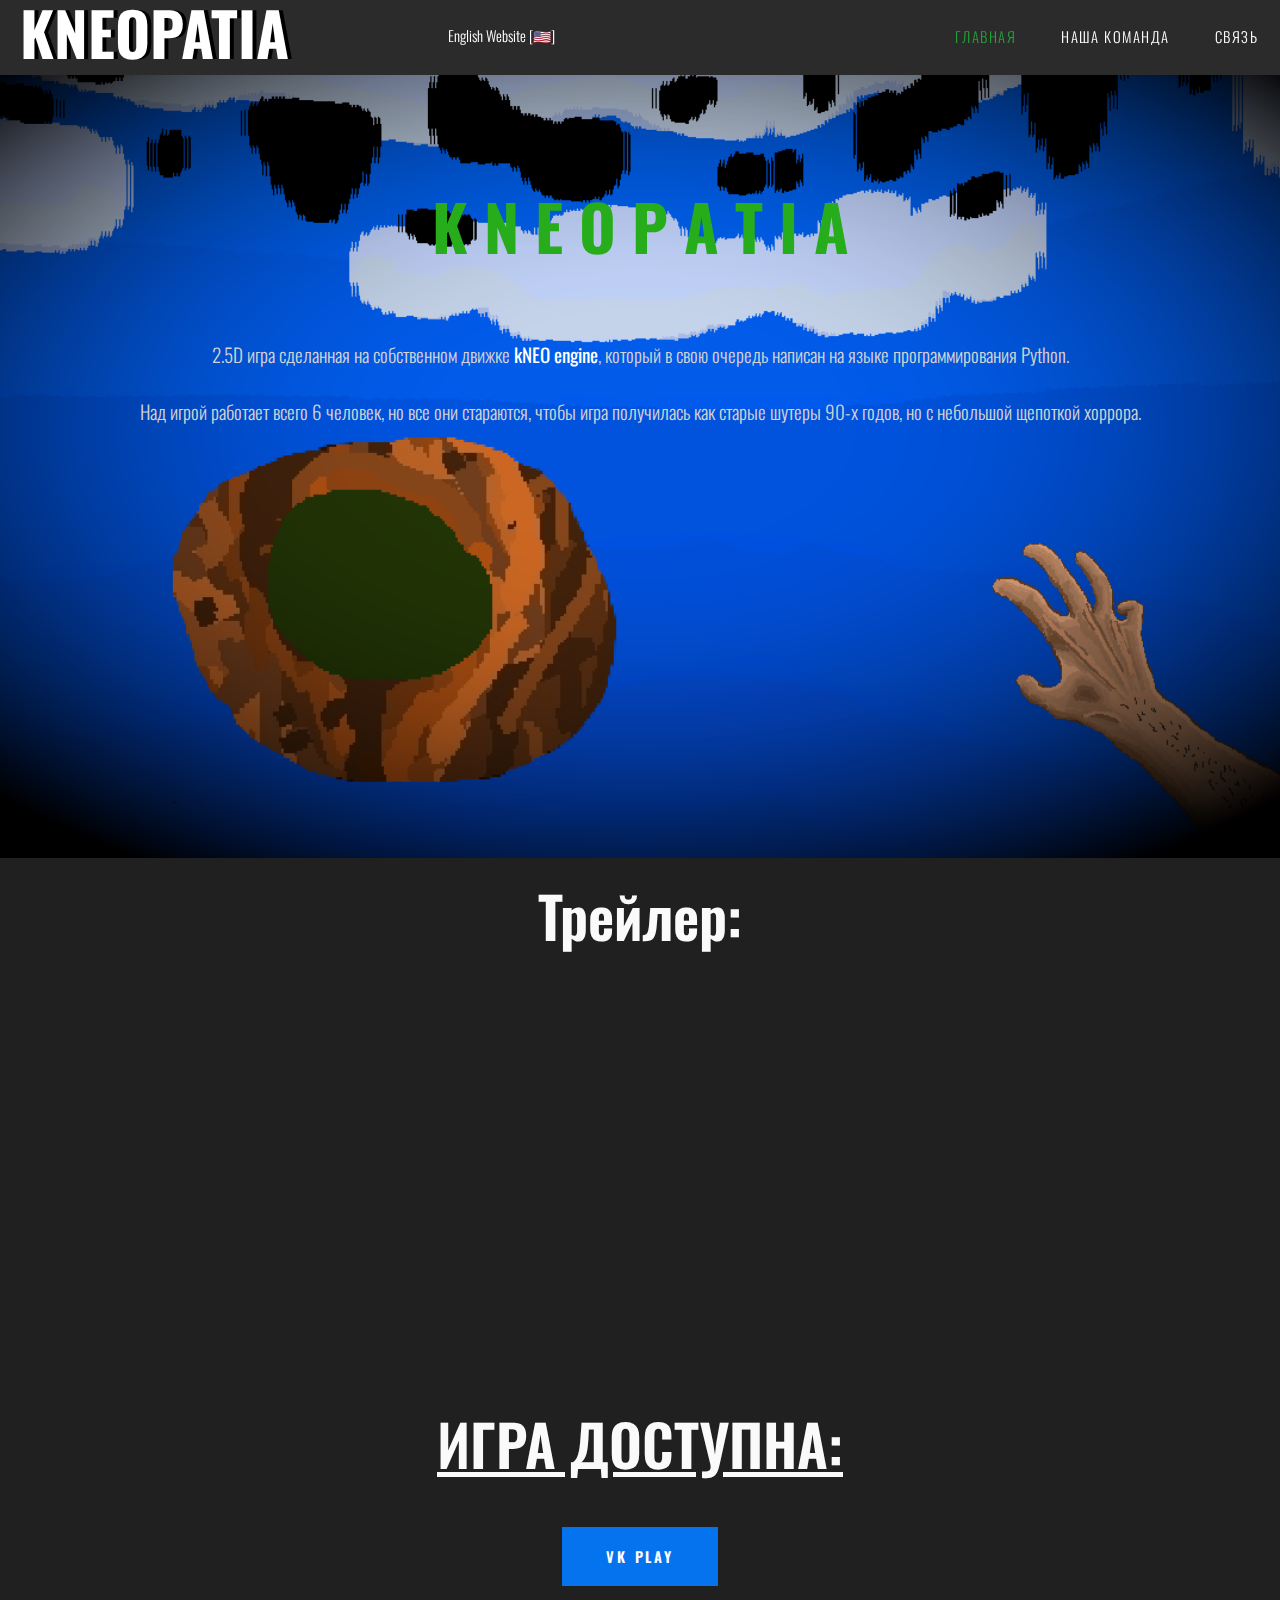
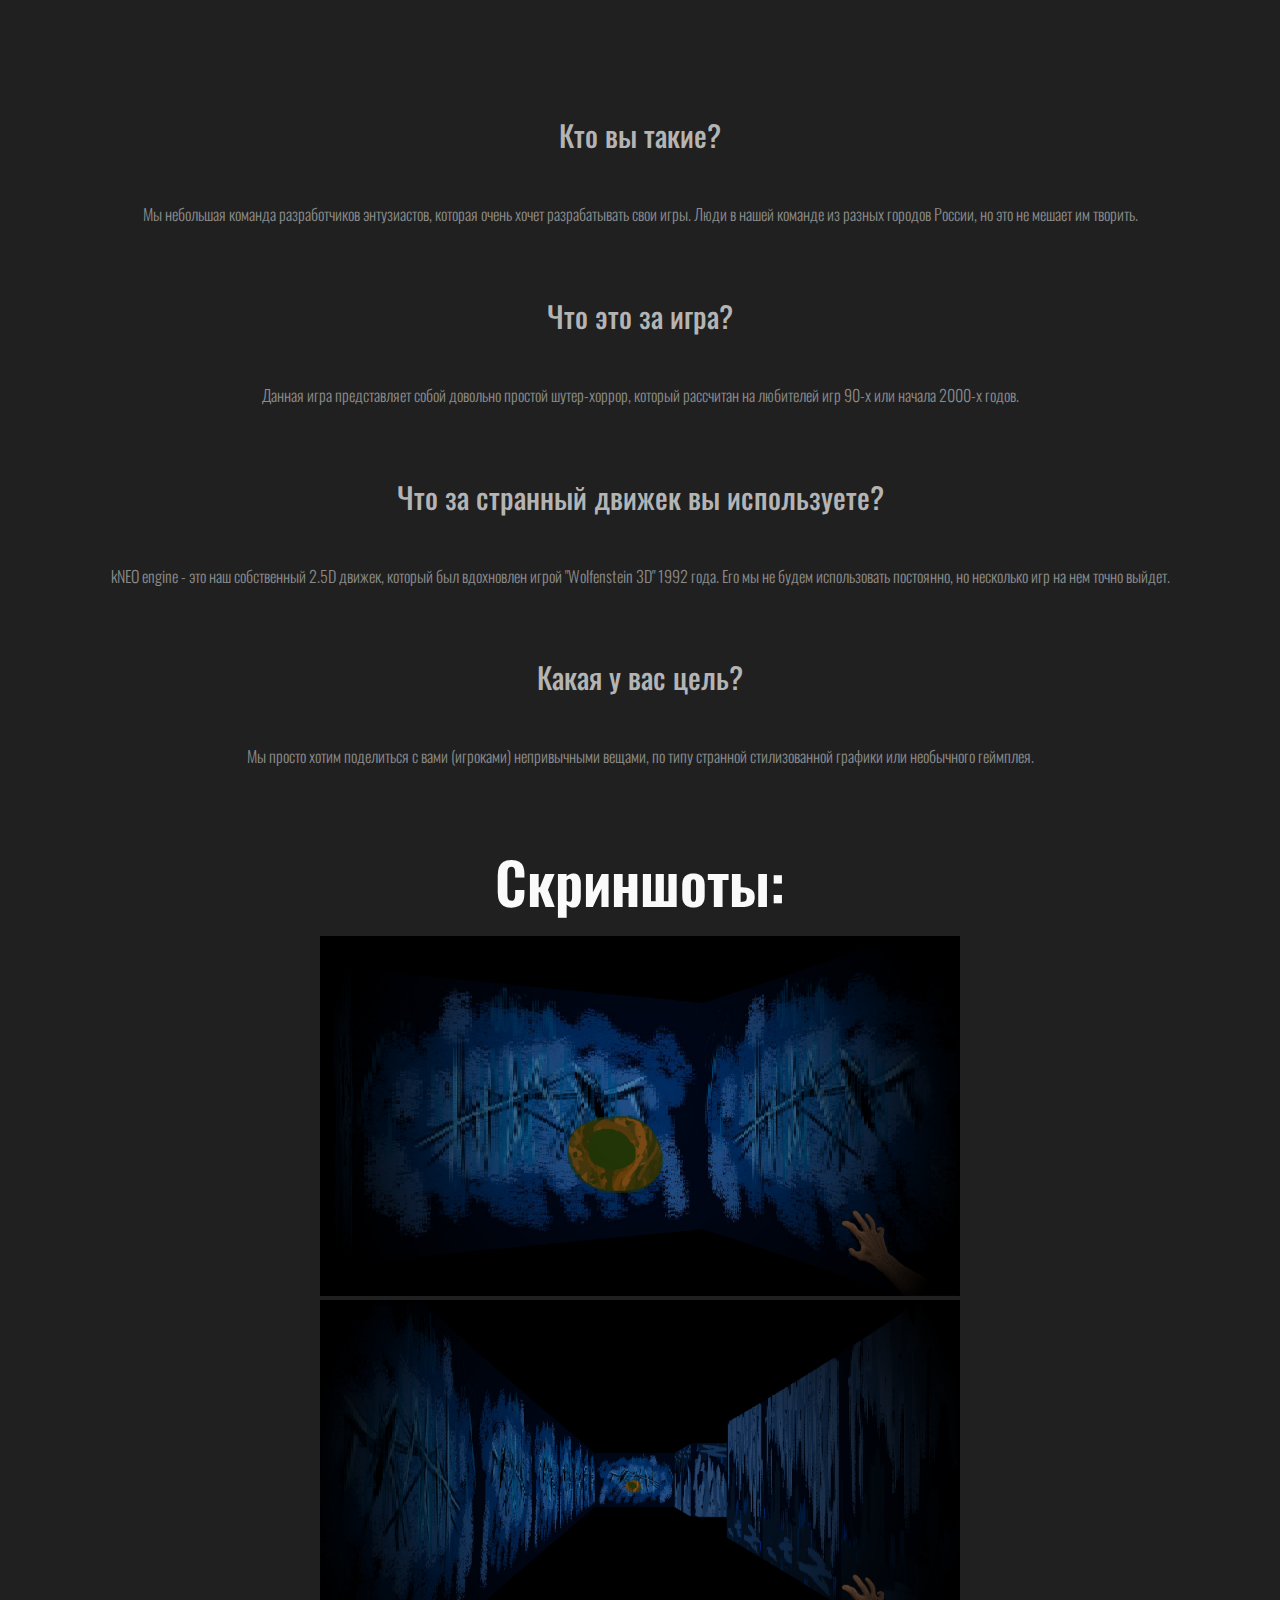
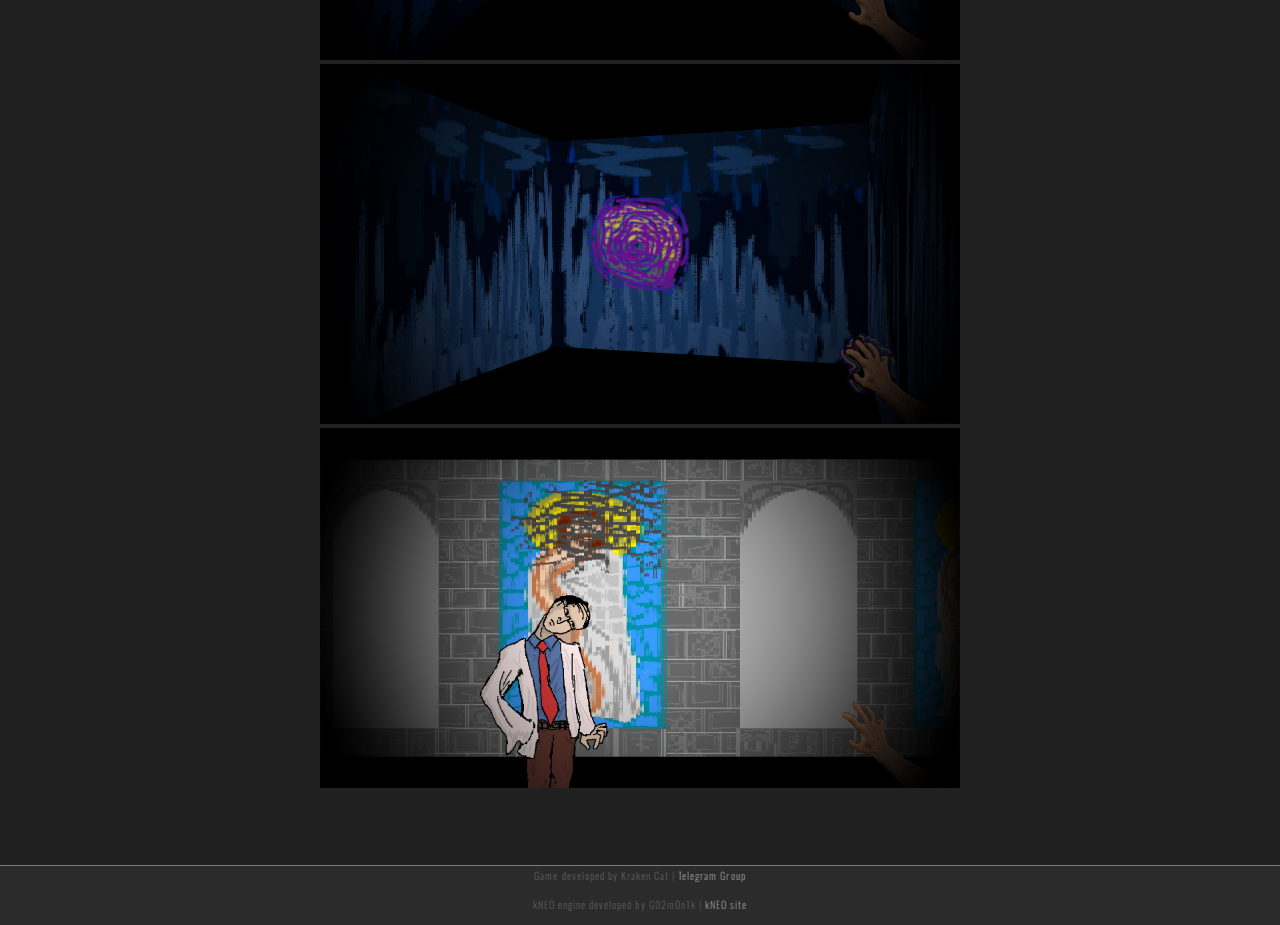
<file: index.html>
<!DOCTYPE html>

<head>
	<meta charset="UTF-8" />
	<meta name="description" content="" />
	<title>KNEOPATIA - Официальный сайт игры</title>
	<link rel="shortcut icon" href="./images/logo.png" />
	<link rel="preconnect" href="https://fonts.googleapis.com">
	<link rel="preconnect" href="https://fonts.gstatic.com" crossorigin>
	<link href="https://fonts.googleapis.com/css2?family=Oswald:wght@300&display=swap" rel="stylesheet">
	<link href="style.css" rel="stylesheet" type="text/css" media="all" />

</head>

<body>
<header class="header">
	<div id="header-wrapper" class="container">
		<div id="logo">
			<h1 style="position: relative;">
				<b style="position: absolute; top: -38px; left: 24px;">KNEOPATIA</b>
				<a style="position: absolute; top: -38px; left: 20px;">KNEOPATIA</a>
			</h1>
			<c style="position: absolute; left: 35%;"><a href="index-en.html" accesskey="3" title="">English Website [🇺🇸]</a></c>
		</div>
		<div id="menu">
			<ul>
				<li class="current_page_item"><a href="index.html" accesskey="1" title="">Главная</a></li>
				<li><a href="team.html" accesskey="2" title="">Наша команда</a></li>
				<li><a href="feedback.html" accesskey="3" title="">Связь</a></li>
			</ul>
		</div>
	</div>
</header>
<div id="header-featured">
	<div id="banner-wrapper">
		<div id="banner" class="container">
			<h2>K N E O P A T I A</h2>
			<p>2.5D игра сделанная на собственном движке <strong>kNEO engine</strong>, который в свою очередь написан на языке программирования Python.</p>
			<p>Над игрой работает всего 6 человек, но все они стараются, чтобы игра получилась как старые шутеры 90-х годов, но с небольшой щепоткой хоррора.</p>
		</div>
	</div>
</div>
<div id="wrapper">
	<div id="featured-wrapper">
		<div id="featured" class="extra2 margin-btm container">
			<div class="main-title">
				<h2>Трейлер:</h2>
				<iframe src="https://vk.com/video_ext.php?oid=-224419813&id=456239018&hd=2" width="640" height="360" allow="autoplay; encrypted-media; fullscreen; picture-in-picture;" frameborder="0" allowfullscreen></iframe>
				<h5> </h5>
				<h2><u>ИГРА ДОСТУПНА:</u></h2>
				<a href="https://vkplay.ru/play/game/kneopatia/" class="button">VK Play</a>
				<h5> </h5>
				<h5> </h5> </div>
		</div>
		<div class="extra2 container">
			<div class="ebox1">
				<div class="title">
					<h2>Кто вы такие?</h2> </div>
				<p>Мы небольшая команда разработчиков энтузиастов, которая очень хочет разрабатывать свои игры. Люди в нашей команде из разных городов России, но это не мешает им творить.</p> </div>
			<div class="ebox2">
				<div class="title">
					<h2>Что это за игра?</h2> </div>
				<p>Данная игра представляет собой довольно простой шутер-хоррор, который рассчитан на любителей игр 90-х или начала 2000-х годов.</p> </div>
			<div class="ebox3">
				<div class="title">
					<h2>Что за странный движек вы используете?</h2> </div>
				<p>kNEO engine - это наш собственный 2.5D движек, который был вдохновлен игрой "Wolfenstein 3D" 1992 года. Его мы не будем использовать постоянно, но несколько игр на нем точно выйдет.</p> </div>
			<div class="ebox4">
				<div class="title">
					<h2>Какая у вас цель?</h2> </div>
				<p>Мы просто хотим поделиться с вами (игроками) непривычными вещами, по типу странной стилизованной графики или необычного геймплея.</p> </div>
		</div>
		<div id="featured" class="extra2 margin-btm container">
			<div class="main-title">
				<h3> </h3>
				<h2>Скриншоты:</h2>
				<img src="./images/1.png" alt="Screen 1" width="640" height="360">
				<img src="./images/2.png" alt="Screen 2" width="640" height="360">
				<img src="./images/3.png" alt="Screen 3" width="640" height="360">
				<img src="./images/4.png" alt="Screen 3" width="640" height="360">
				<h3> </h3> </div>
		</div>
	</div>
</div>
<div id="copyright" class="container">
	<p>Game developed by Kraken Cat | <a href="https://t.me/KNEOPATIA_official_group">Telegram Group</a></p>
	<p>kNEO engine developed by G02m0n1k | <a href="https://krakencatdev.github.io/kNEOengine/">kNEO site</a></p>
</div>
</body>
</html>
</file>
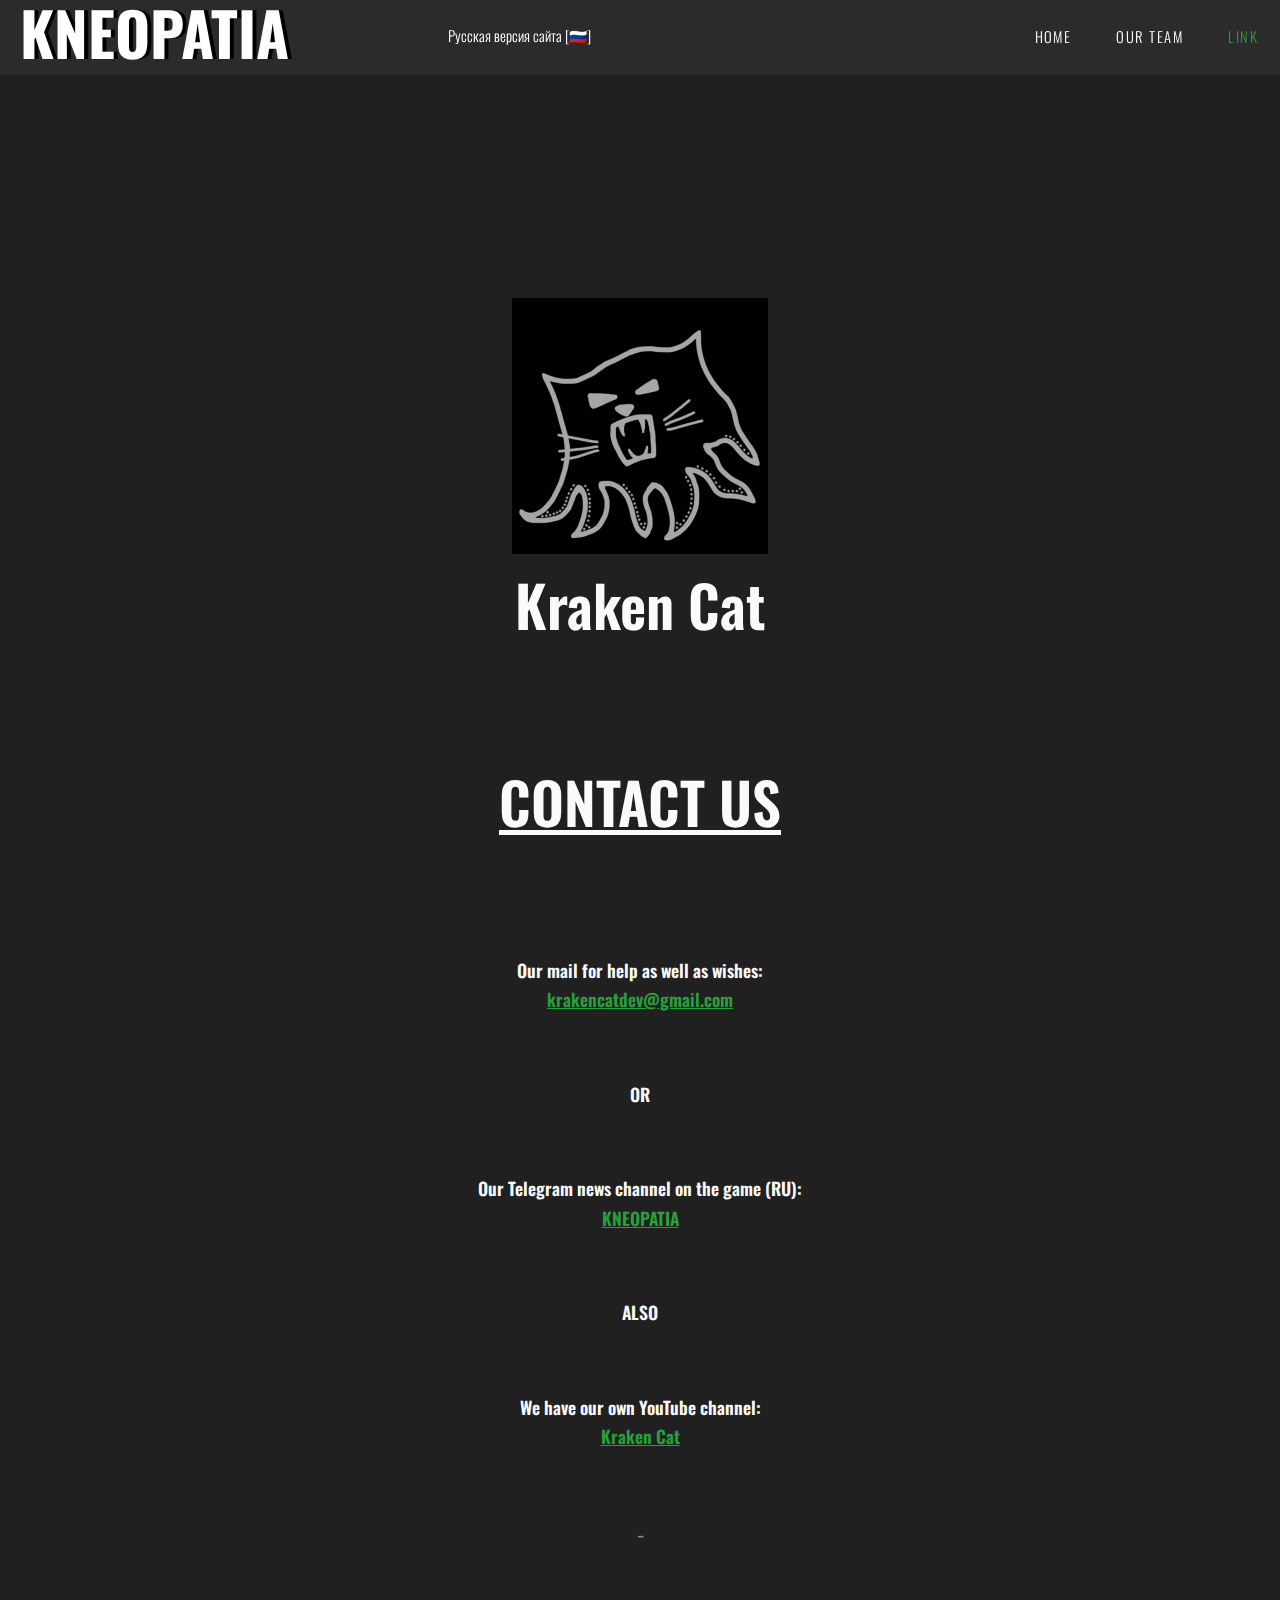
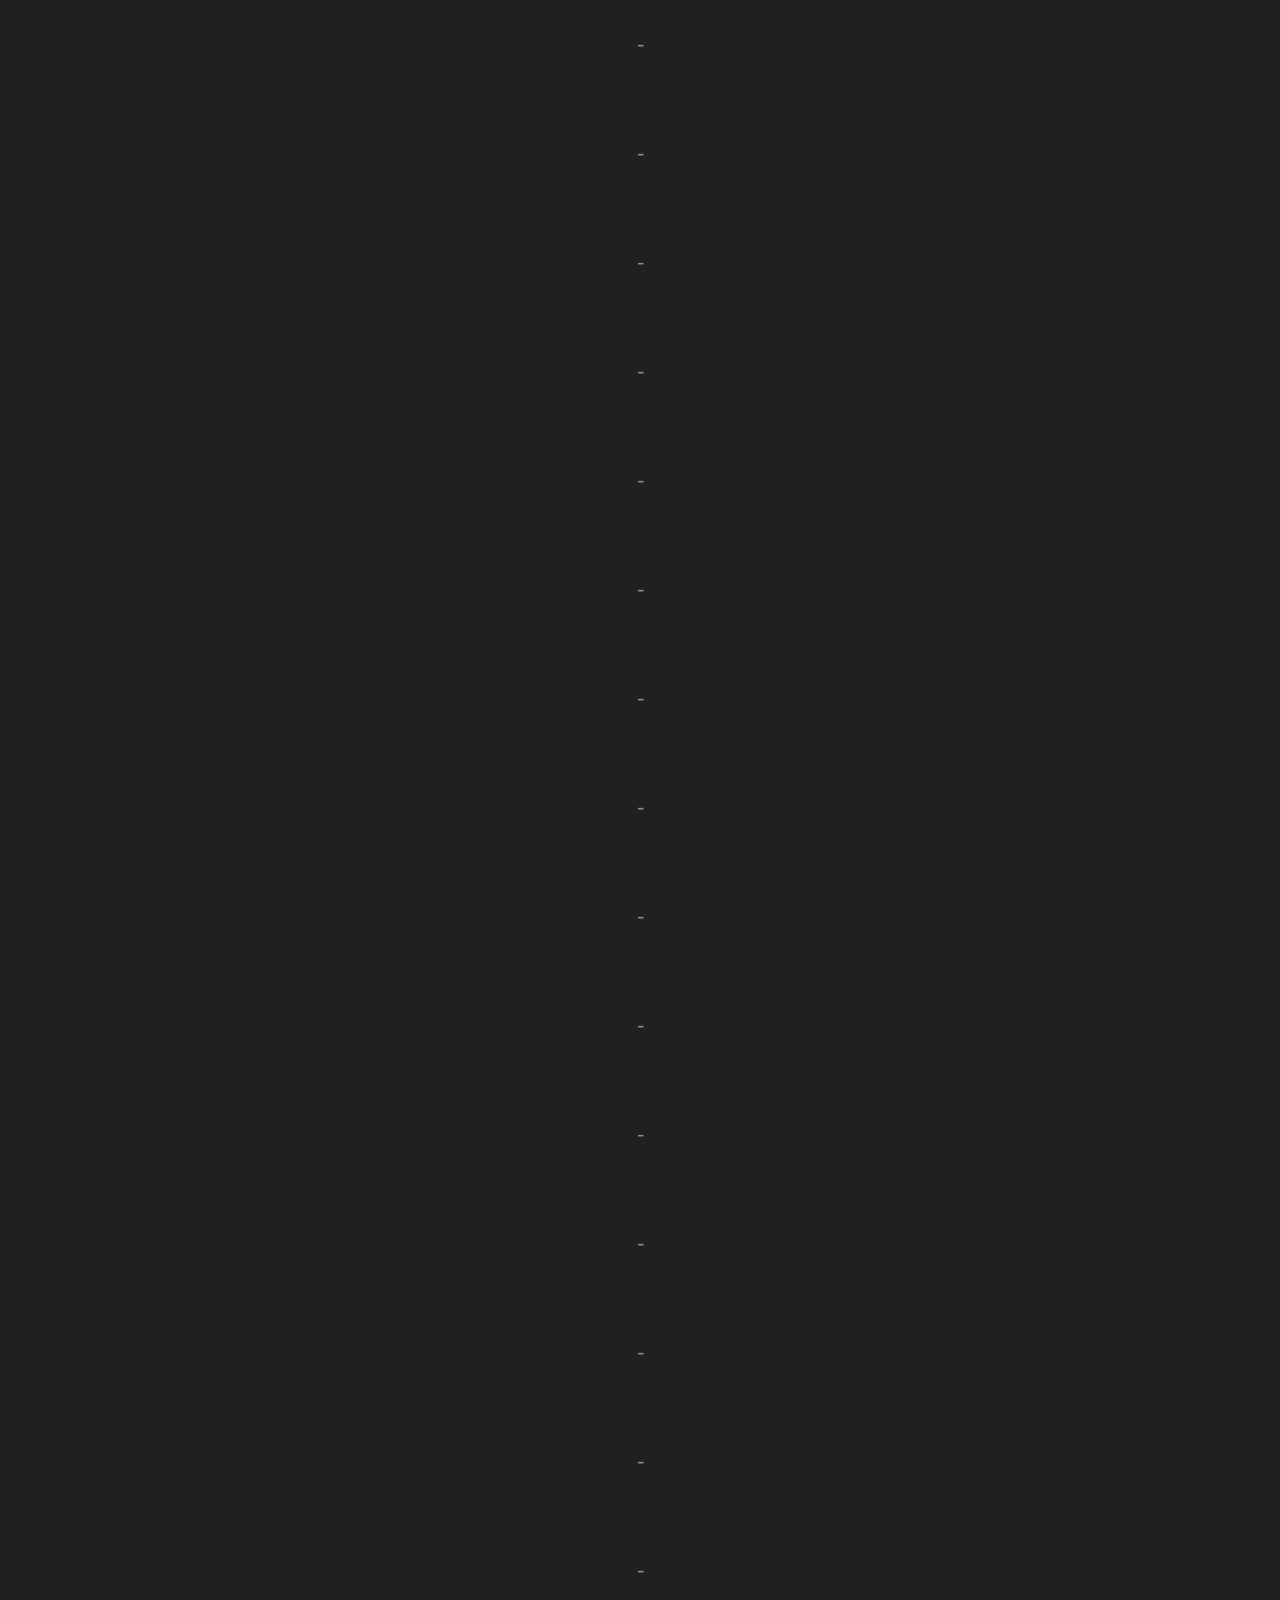
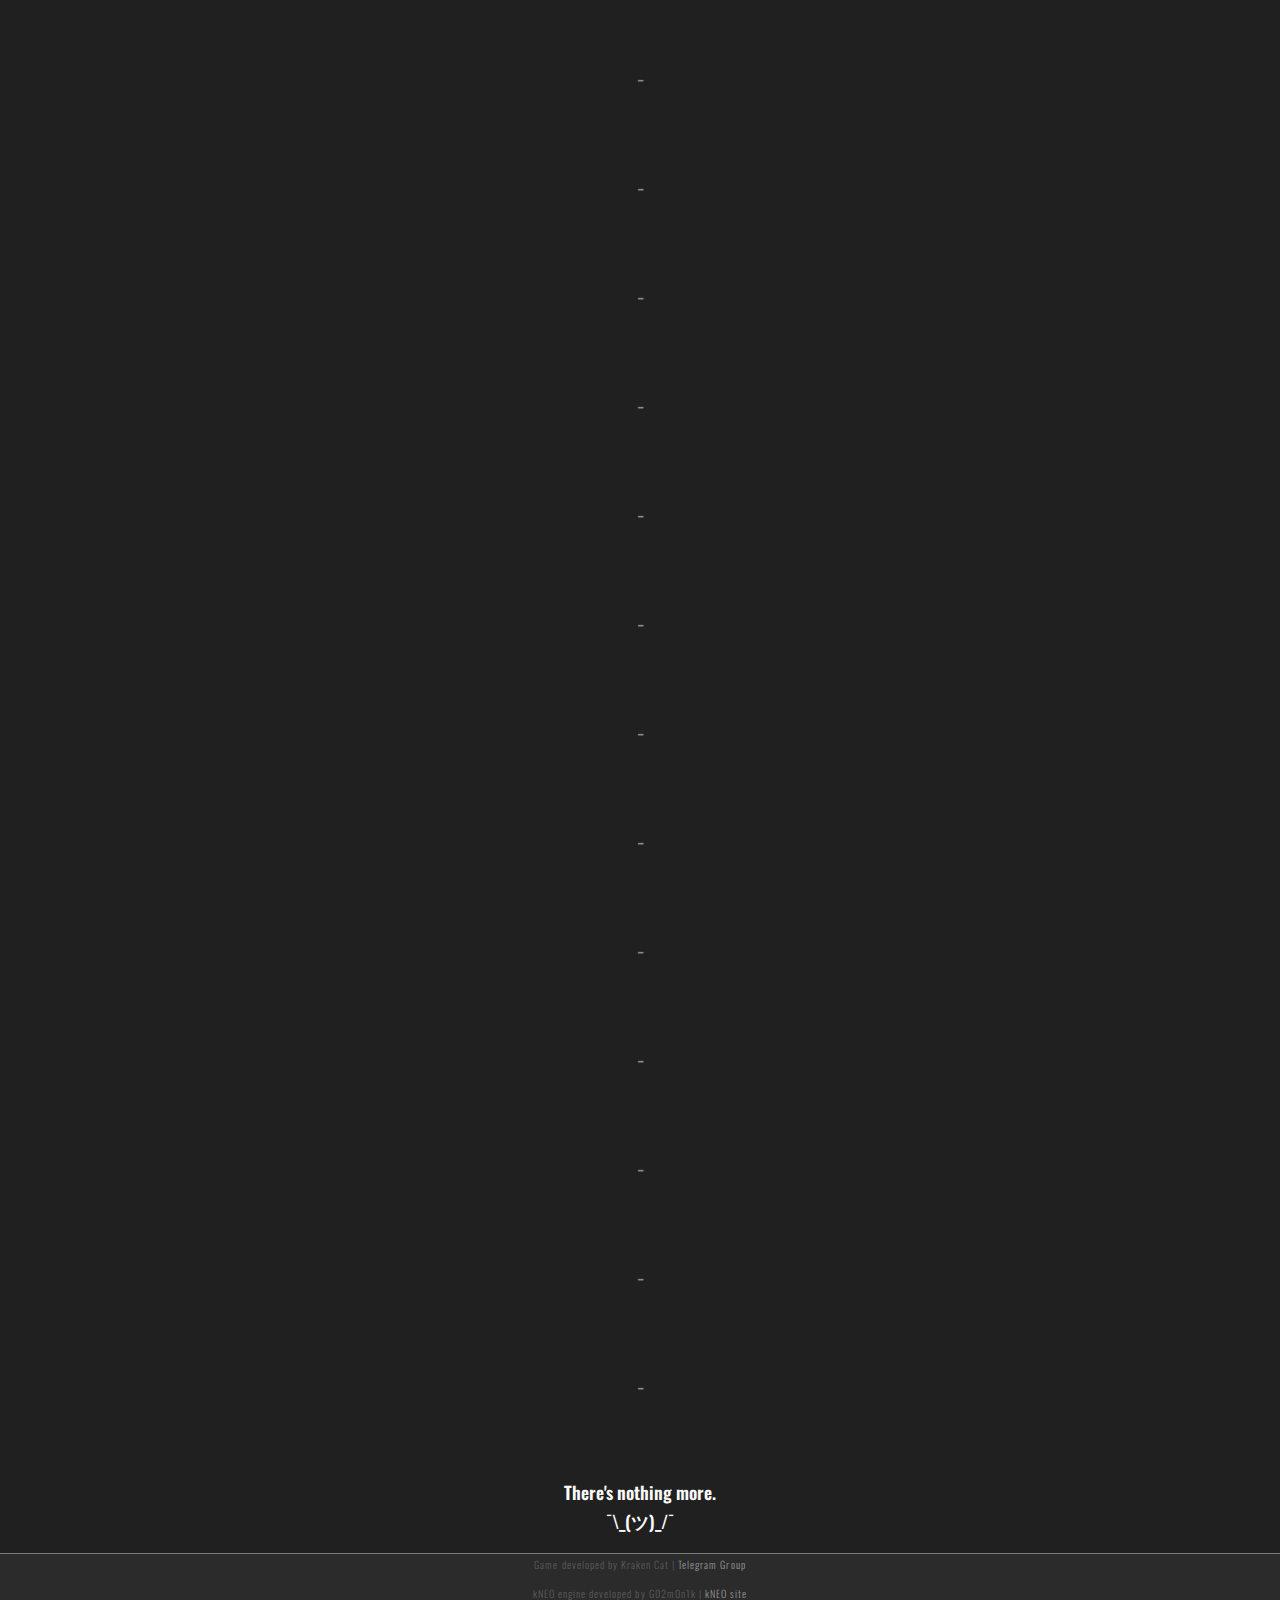
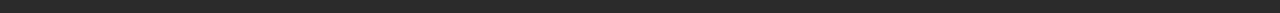
<file: feedback-en.html>
<!DOCTYPE html>

<head>
	<meta charset="UTF-8" />
	<meta name="description" content="" />
	<title>KNEOPATIA - Official Game Site - Link</title>
	<link rel="shortcut icon" href="./images/logo.png" />
	<link rel="preconnect" href="https://fonts.googleapis.com">
	<link rel="preconnect" href="https://fonts.gstatic.com" crossorigin>
	<link href="https://fonts.googleapis.com/css2?family=Oswald:wght@300&display=swap" rel="stylesheet">
	<link href="style.css" rel="stylesheet" type="text/css" media="all" />

</head>

<body>
<header class="header">
    <div id="header-wrapper" class="container">
        <div id="logo">
            <h1 style="position: relative;">
                <b style="position: absolute; top: -38px; left: 24px;">KNEOPATIA</b>
                <a style="position: absolute; top: -38px; left: 20px;">KNEOPATIA</a>
            </h1>
            <c style="position: absolute; left: 35%;"><a href="feedback.html" accesskey="3" title="">Русская версия сайта [🇷🇺]</a></c>
        </div>
        <div id="menu">
            <ul>
                <li><a href="index-en.html" accesskey="1" title="">Home</a></li>
                <li><a href="team-en.html" accesskey="2" title="">Our team</a></li>
                <li class="current_page_item"><a href="feedback-en.html" accesskey="3" title="">Link</a></li>
            </ul>
        </div>
    </div>
</header>
<div id="wrapper">
    <div id="featured-wrapper">
        <div id="featured" class="extra2 margin-btm container">
            <h4> </h4>
            <h5> </h5>
            <img src="./images/logotype.jpg" alt="Screen 1" width="256" height="256">
            <h3> </h3>
            <h2>Kraken Cat</h2>
            <h5> </h5>
            <h5> </h5>
            <h2><u>CONTACT US</u></h2>
            <h5> </h5>
            <h5> </h5>
            <h3>Our mail for help as well as wishes:</h3>
            <h3><a href="mailto:krakencatdev@gmail.com">krakencatdev@gmail.com</a></h3>
            <h5> </h5>
            <h3>OR</h3>
            <h5> </h5>
            <h3>Our Telegram news channel on the game (RU):</h3>
            <h3><a href="https://t.me/KNEOPATIA_official_group">KNEOPATIA</a></h3>
            <h5> </h5>
            <h3>ALSO</h3>
            <h5> </h5>
            <h3>We have our own YouTube channel:</h3>
            <h3><a href="https://www.youtube.com/@KrakenCatDev">Kraken Cat</a></h3>
            <h5> </h5>
            <h5>_</h5>
            <h5> </h5>
            <h5>_</h5>
            <h5> </h5>
            <h5>_</h5>
            <h5> </h5>
            <h5>_</h5>
            <h5> </h5>
            <h5>_</h5>
            <h5> </h5>
            <h5>_</h5>
            <h5> </h5>
            <h5>_</h5>
            <h5> </h5>
            <h5>_</h5>
            <h5> </h5>
            <h5>_</h5>
            <h5> </h5>
            <h5>_</h5>
            <h5> </h5>
            <h5>_</h5>
            <h5> </h5>
            <h5>_</h5>
            <h5> </h5>
            <h5>_</h5>
            <h5> </h5>
            <h5>_</h5>
            <h5> </h5>
            <h5>_</h5>
            <h5> </h5>
            <h5>_</h5>
            <h5> </h5>
            <h5>_</h5>
            <h5> </h5>
            <h5>_</h5>
            <h5> </h5>
            <h5>_</h5>
            <h5> </h5>
            <h5>_</h5>
            <h5> </h5>
            <h5>_</h5>
            <h5> </h5>
            <h5>_</h5>
            <h5> </h5>
            <h5>_</h5>
            <h5> </h5>
            <h5>_</h5>
            <h5> </h5>
            <h5>_</h5>
            <h5> </h5>
            <h5>_</h5>
            <h5> </h5>
            <h5>_</h5>
            <h5> </h5>
            <h5>_</h5>
            <h5> </h5>
            <h5>_</h5>
            <h5> </h5>
            <h3>There's nothing more.</h3>
            <h3>¯\_(ツ)_/¯</h3>
        </div>
    </div>
</div>
<div id="copyright" class="container">
    <p>Game developed by Kraken Cat | <a href="https://t.me/KNEOPATIA_official_group">Telegram Group</a></p>
    <p>kNEO engine developed by G02m0n1k | <a href="https://krakencatdev.github.io/kNEOengine/">kNEO site</a></p>
</div>
</body>
</html>
</file>
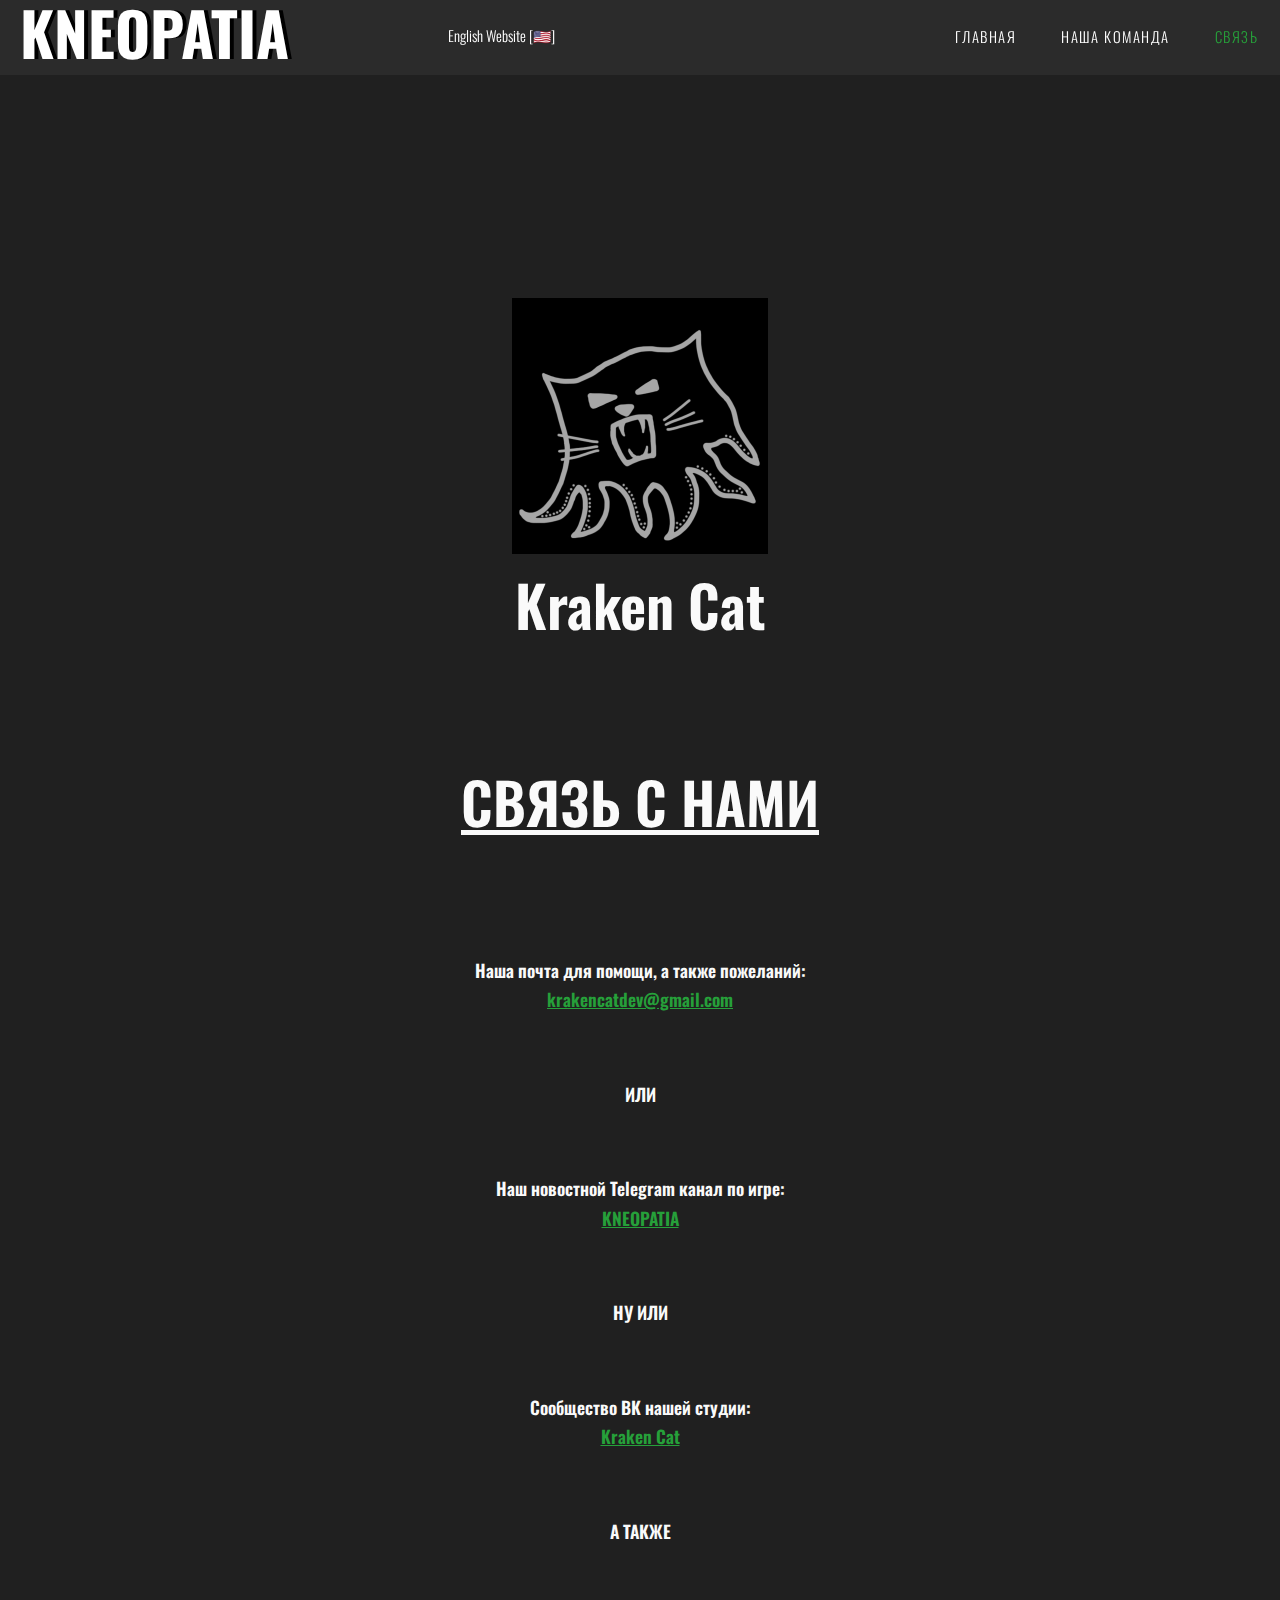
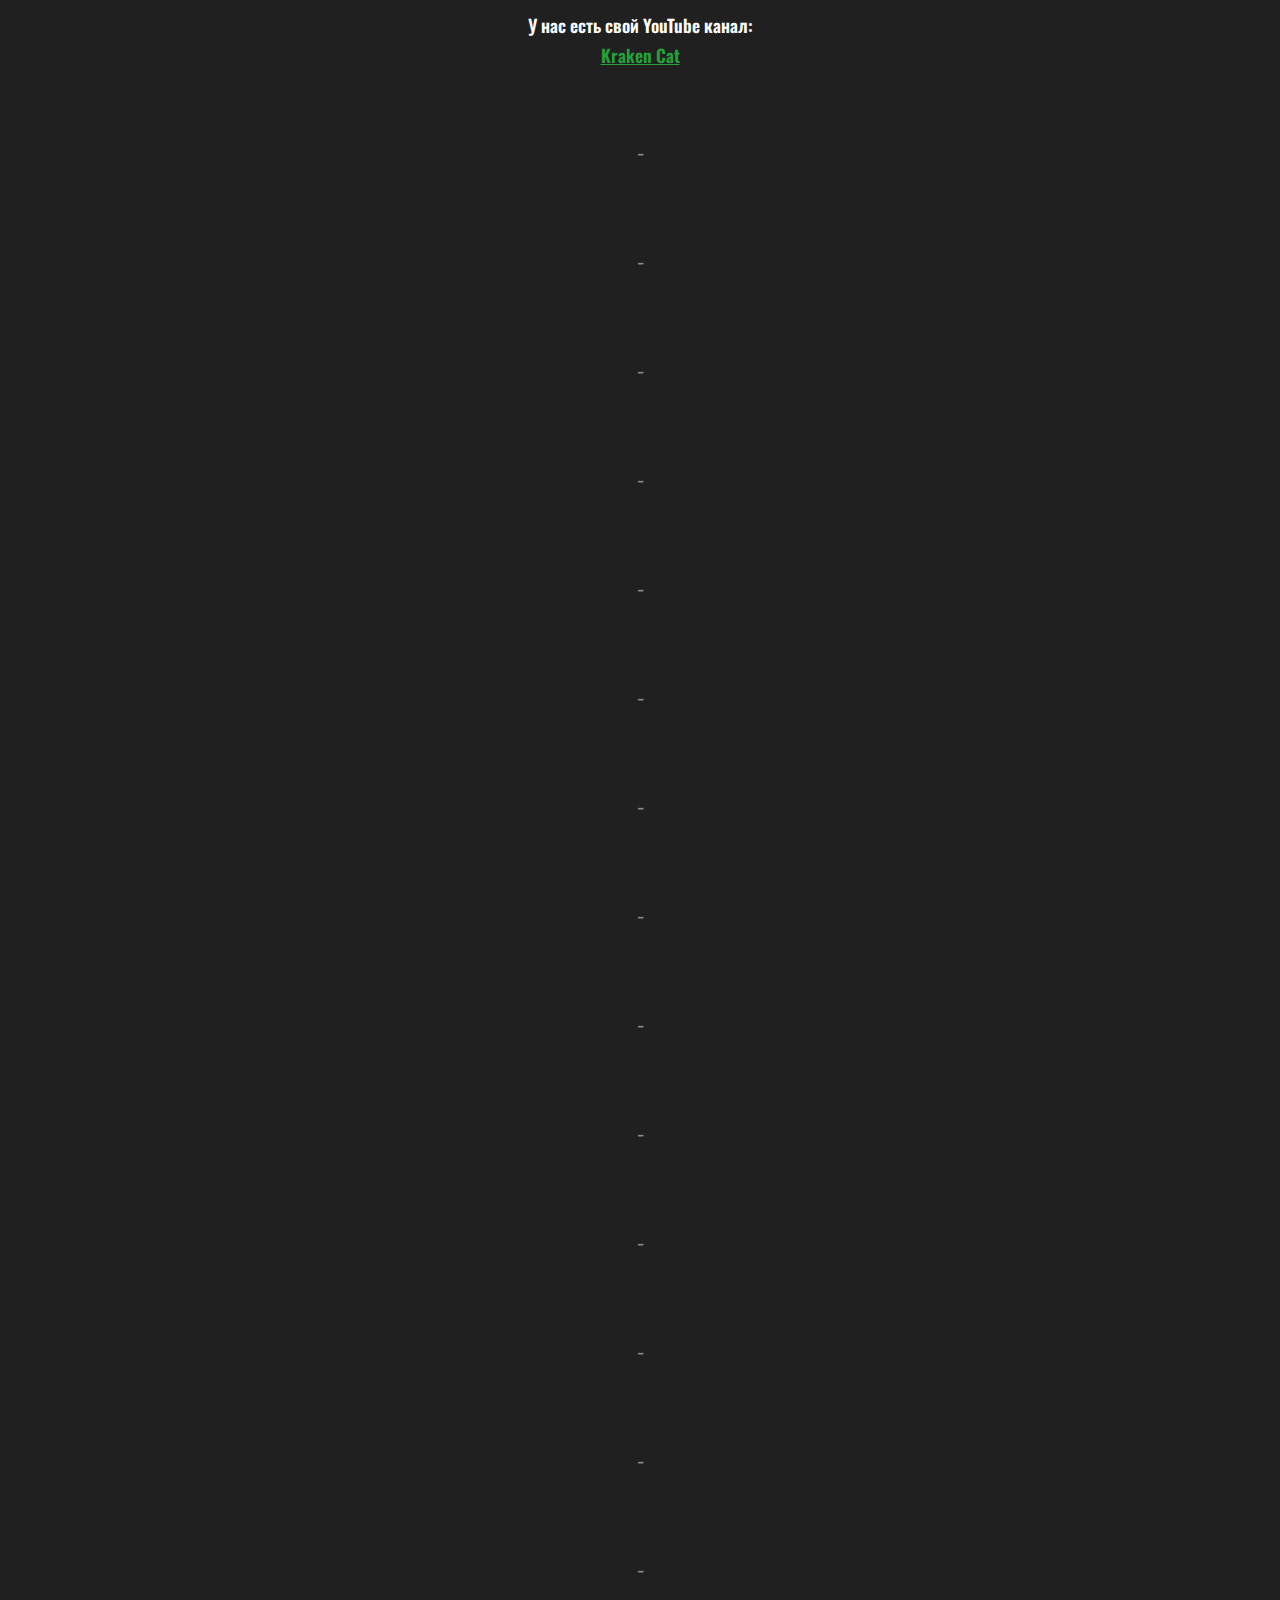
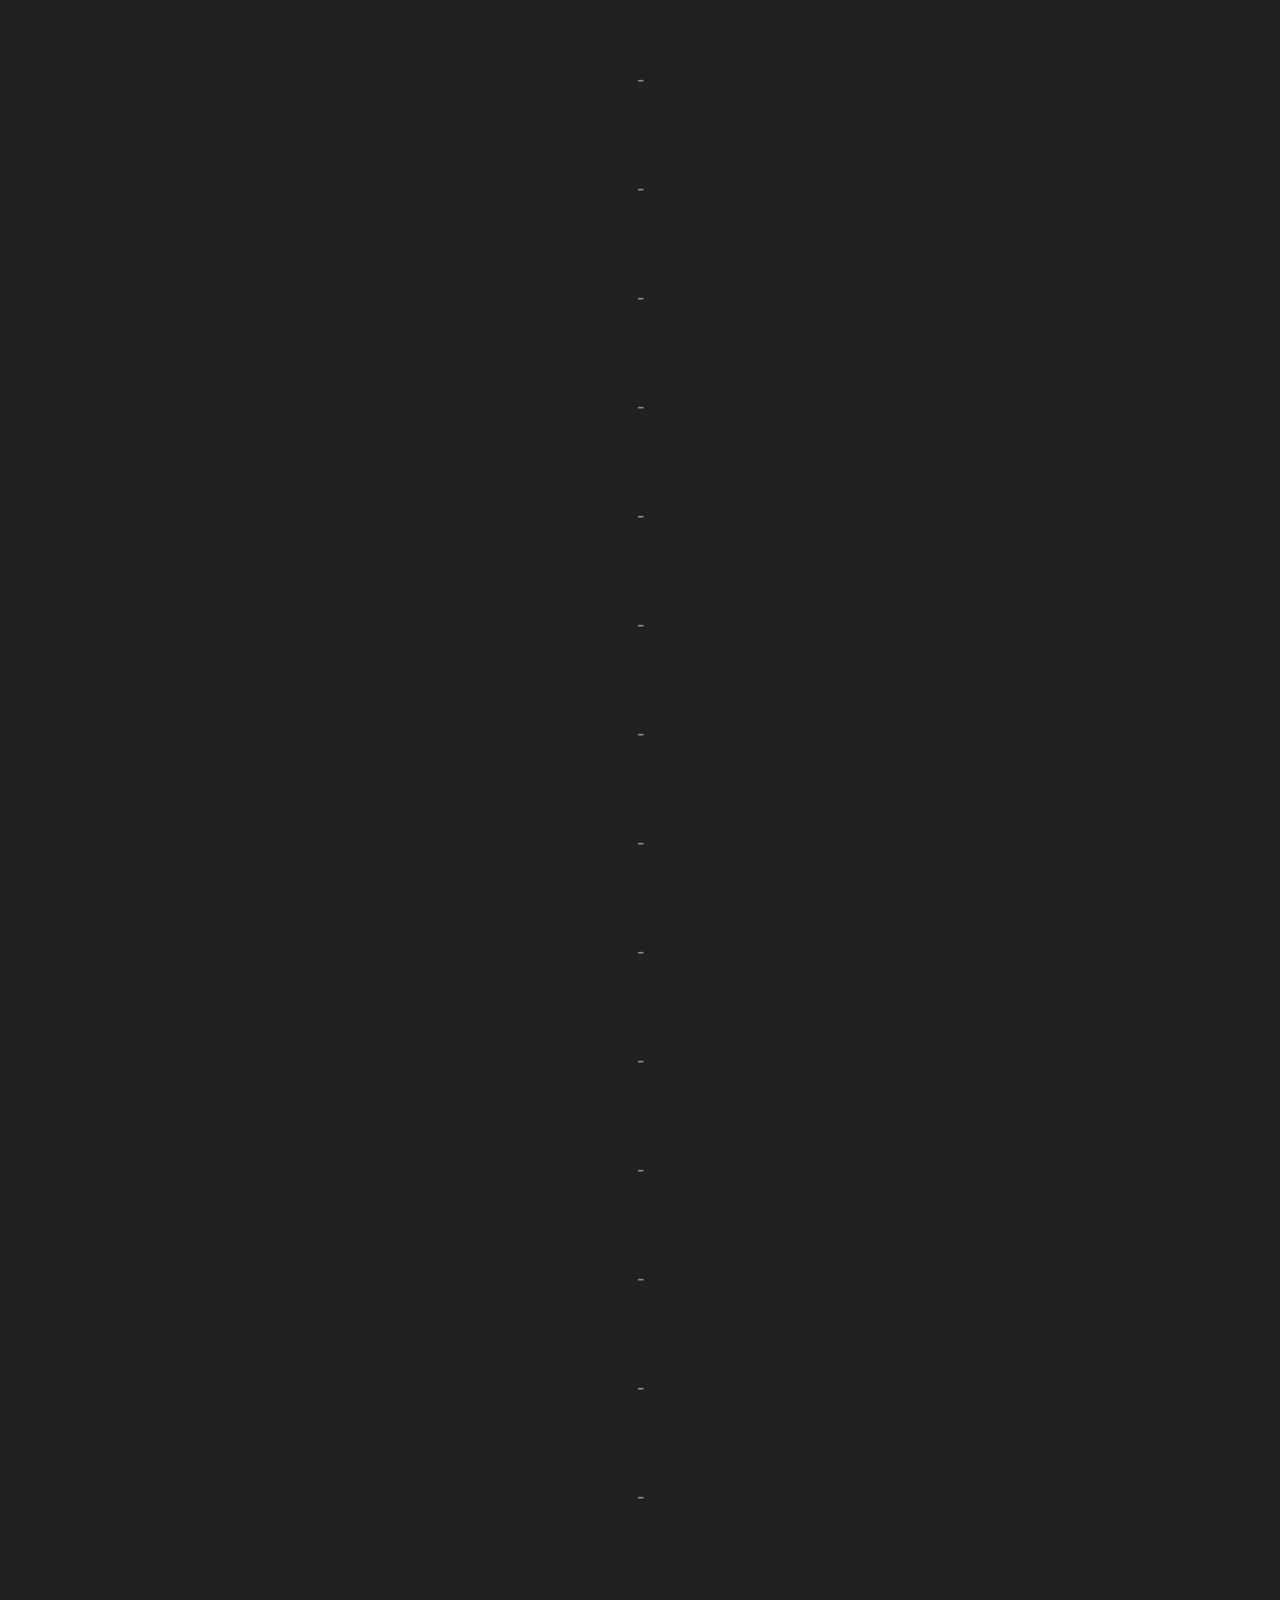
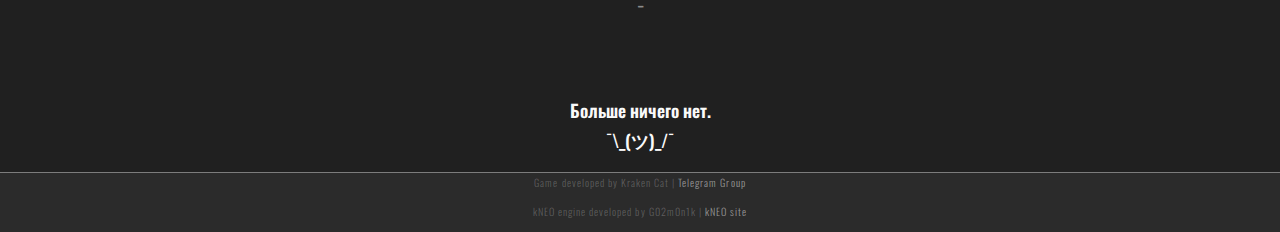
<file: feedback.html>
<!DOCTYPE html>

<head>
	<meta charset="UTF-8" />
	<meta name="description" content="" />
	<title>KNEOPATIA - Официальный сайт игры - Связь</title>
	<link rel="shortcut icon" href="./images/logo.png" />
	<link rel="preconnect" href="https://fonts.googleapis.com">
	<link rel="preconnect" href="https://fonts.gstatic.com" crossorigin>
	<link href="https://fonts.googleapis.com/css2?family=Oswald:wght@300&display=swap" rel="stylesheet">
	<link href="style.css" rel="stylesheet" type="text/css" media="all" />

</head>

<body>
<header class="header">
    <div id="header-wrapper" class="container">
        <div id="logo">
            <h1 style="position: relative;">
                <b style="position: absolute; top: -38px; left: 24px;">KNEOPATIA</b>
                <a style="position: absolute; top: -38px; left: 20px;">KNEOPATIA</a>
            </h1>
            <c style="position: absolute; left: 35%;"><a href="feedback-en.html" accesskey="3" title="">English Website [🇺🇸]</a></c>
        </div>
        <div id="menu">
            <ul>
                <li><a href="index.html" accesskey="1" title="">Главная</a></li>
                <li><a href="team.html" accesskey="2" title="">Наша команда</a></li>
                <li class="current_page_item"><a href="feedback.html" accesskey="3" title="">Связь</a></li>
            </ul>
        </div>
    </div>
</header>
<div id="wrapper">
    <div id="featured-wrapper">
        <div id="featured" class="extra2 margin-btm container">
            <h4> </h4>
            <h5> </h5>
            <img src="./images/logotype.jpg" alt="Screen 1" width="256" height="256">
            <h3> </h3>
            <h2>Kraken Cat</h2>
            <h5> </h5>
            <h5> </h5>
            <h2><u>СВЯЗЬ С НАМИ</u></h2>
            <h5> </h5>
            <h5> </h5>
            <h3>Наша почта для помощи, а также пожеланий:</h3>
            <h3><a href="mailto:krakencatdev@gmail.com">krakencatdev@gmail.com</a></h3>
            <h5> </h5>
            <h3>ИЛИ</h3>
            <h5> </h5>
            <h3>Наш новостной Telegram канал по игре:</h3>
            <h3><a href="https://t.me/KNEOPATIA_official_group">KNEOPATIA</a></h3>
            <h5> </h5>
            <h3>НУ ИЛИ</h3>
            <h5> </h5>
            <h3>Сообщество ВК нашей студии:</h3>
            <h3><a href="https://vk.com/krakencatdev">Kraken Cat</a></h3>
            <h5> </h5>
            <h3>А ТАКЖЕ</h3>
            <h5> </h5>
            <h3>У нас есть свой YouTube канал:</h3>
            <h3><a href="https://www.youtube.com/@KrakenCatDev">Kraken Cat</a></h3>
            <h5> </h5>
            <h5>_</h5>
            <h5> </h5>
            <h5>_</h5>
            <h5> </h5>
            <h5>_</h5>
            <h5> </h5>
            <h5>_</h5>
            <h5> </h5>
            <h5>_</h5>
            <h5> </h5>
            <h5>_</h5>
            <h5> </h5>
            <h5>_</h5>
            <h5> </h5>
            <h5>_</h5>
            <h5> </h5>
            <h5>_</h5>
            <h5> </h5>
            <h5>_</h5>
            <h5> </h5>
            <h5>_</h5>
            <h5> </h5>
            <h5>_</h5>
            <h5> </h5>
            <h5>_</h5>
            <h5> </h5>
            <h5>_</h5>
            <h5> </h5>
            <h5>_</h5>
            <h5> </h5>
            <h5>_</h5>
            <h5> </h5>
            <h5>_</h5>
            <h5> </h5>
            <h5>_</h5>
            <h5> </h5>
            <h5>_</h5>
            <h5> </h5>
            <h5>_</h5>
            <h5> </h5>
            <h5>_</h5>
            <h5> </h5>
            <h5>_</h5>
            <h5> </h5>
            <h5>_</h5>
            <h5> </h5>
            <h5>_</h5>
            <h5> </h5>
            <h5>_</h5>
            <h5> </h5>
            <h5>_</h5>
            <h5> </h5>
            <h5>_</h5>
            <h5> </h5>
            <h5>_</h5>
            <h5> </h5>
            <h5>_</h5>
            <h5> </h5>
            <h3>Больше ничего нет.</h3>
            <h3>¯\_(ツ)_/¯</h3>
        </div>
    </div>
</div>
<div id="copyright" class="container">
    <p>Game developed by Kraken Cat | <a href="https://t.me/KNEOPATIA_official_group">Telegram Group</a></p>
    <p>kNEO engine developed by G02m0n1k | <a href="https://krakencatdev.github.io/kNEOengine/">kNEO site</a></p>
</div>
</body>
</html>
</file>
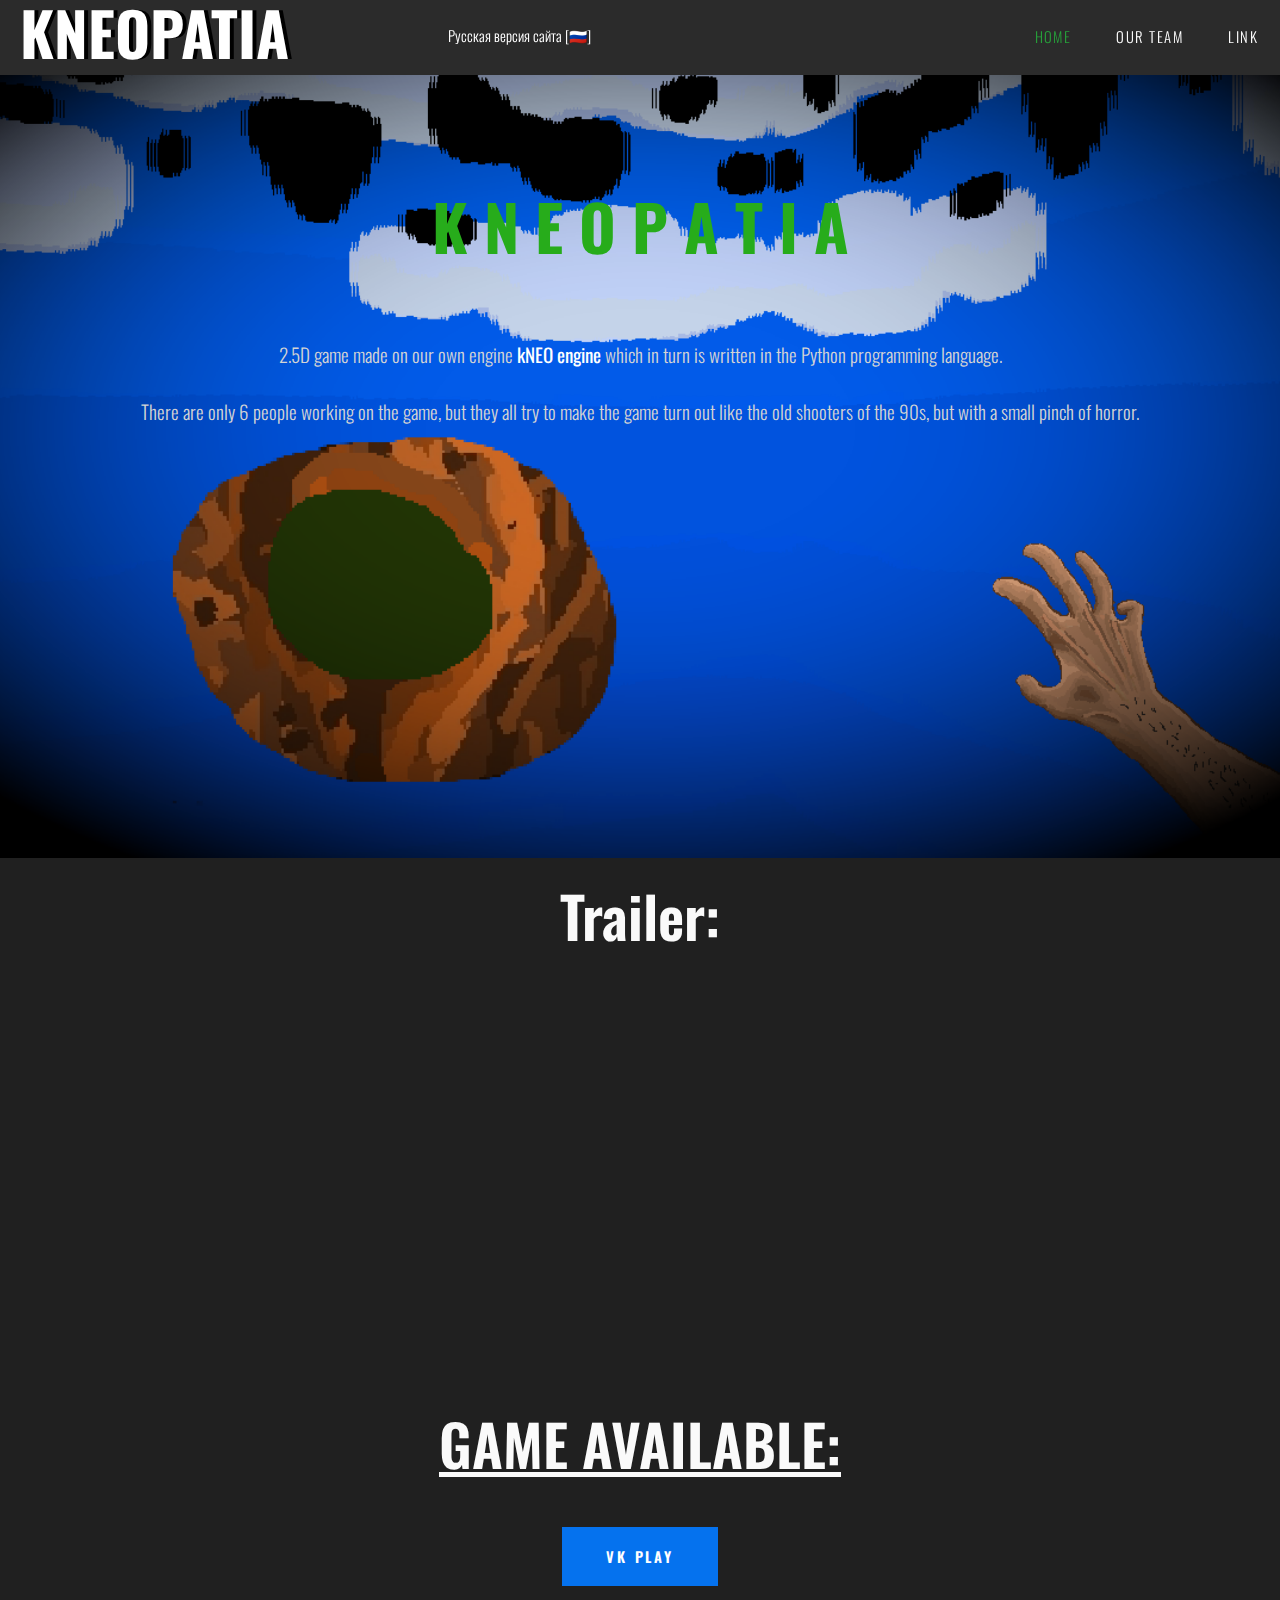
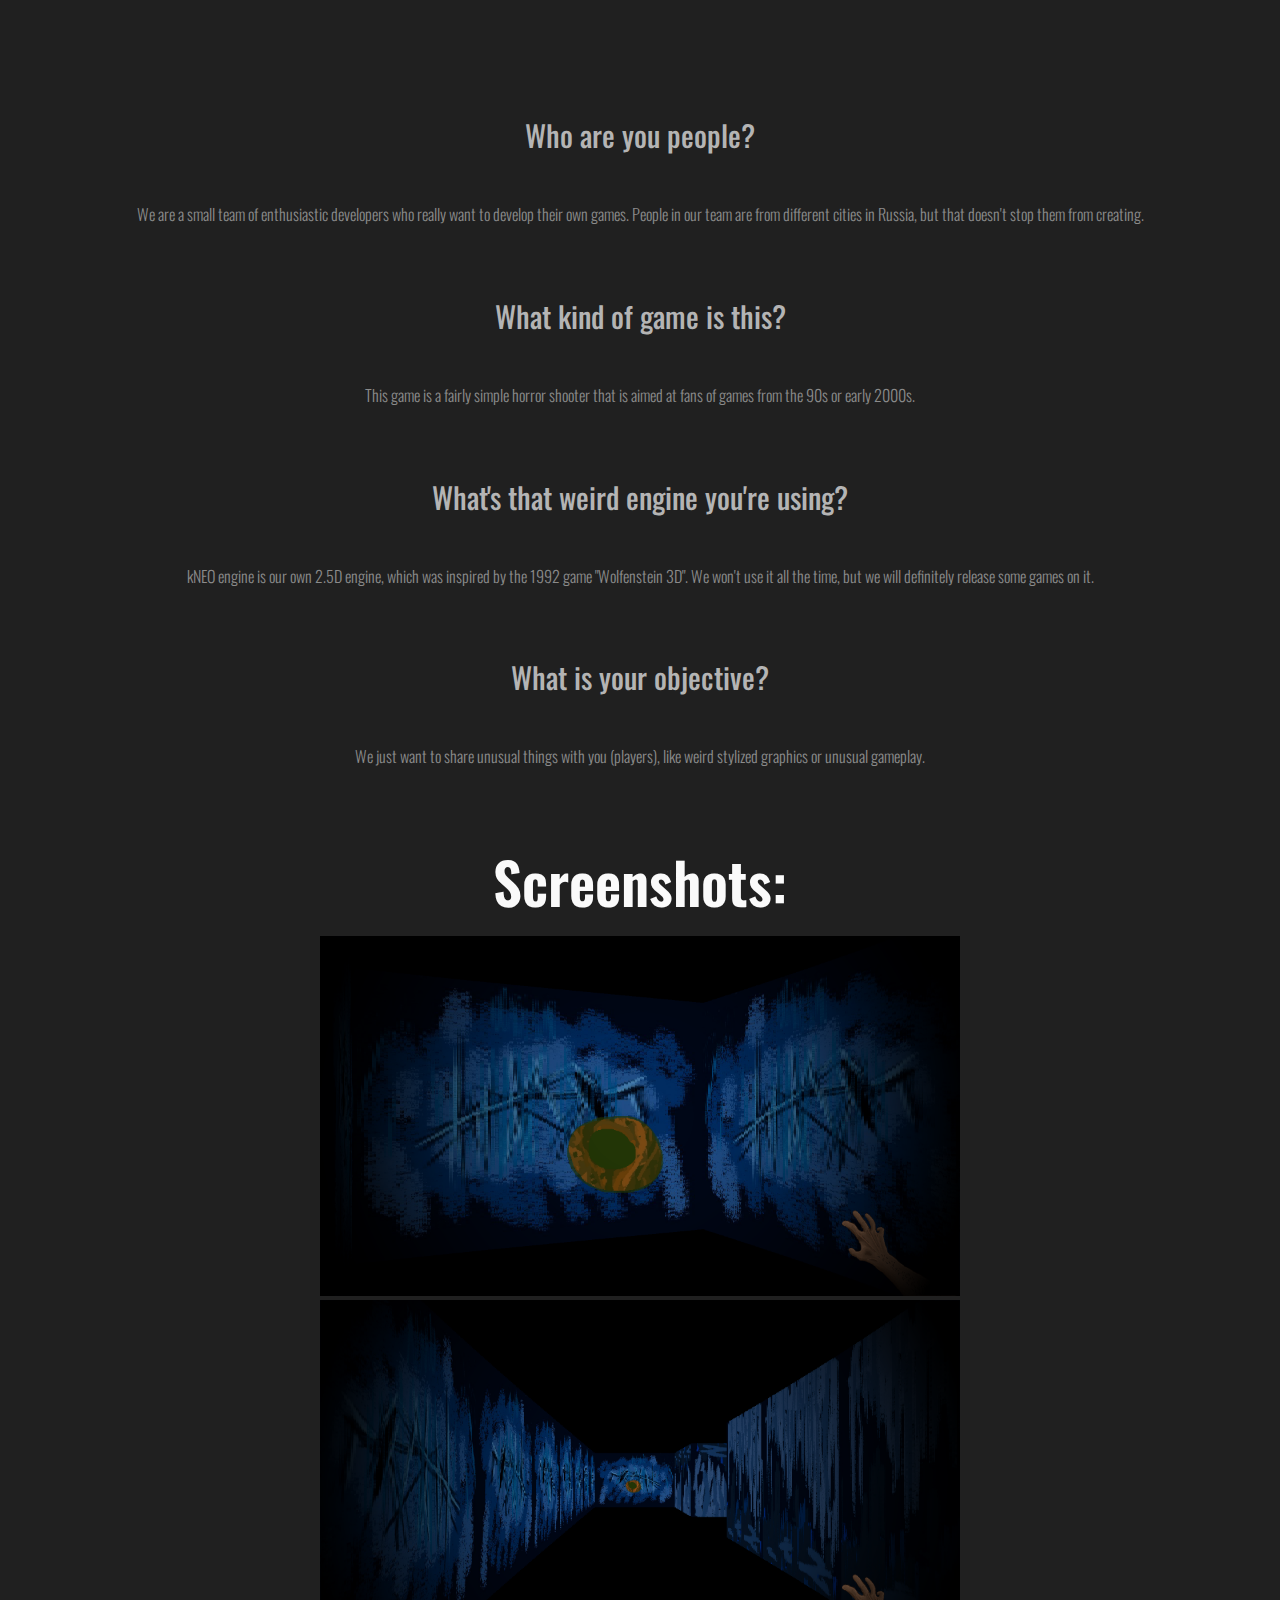
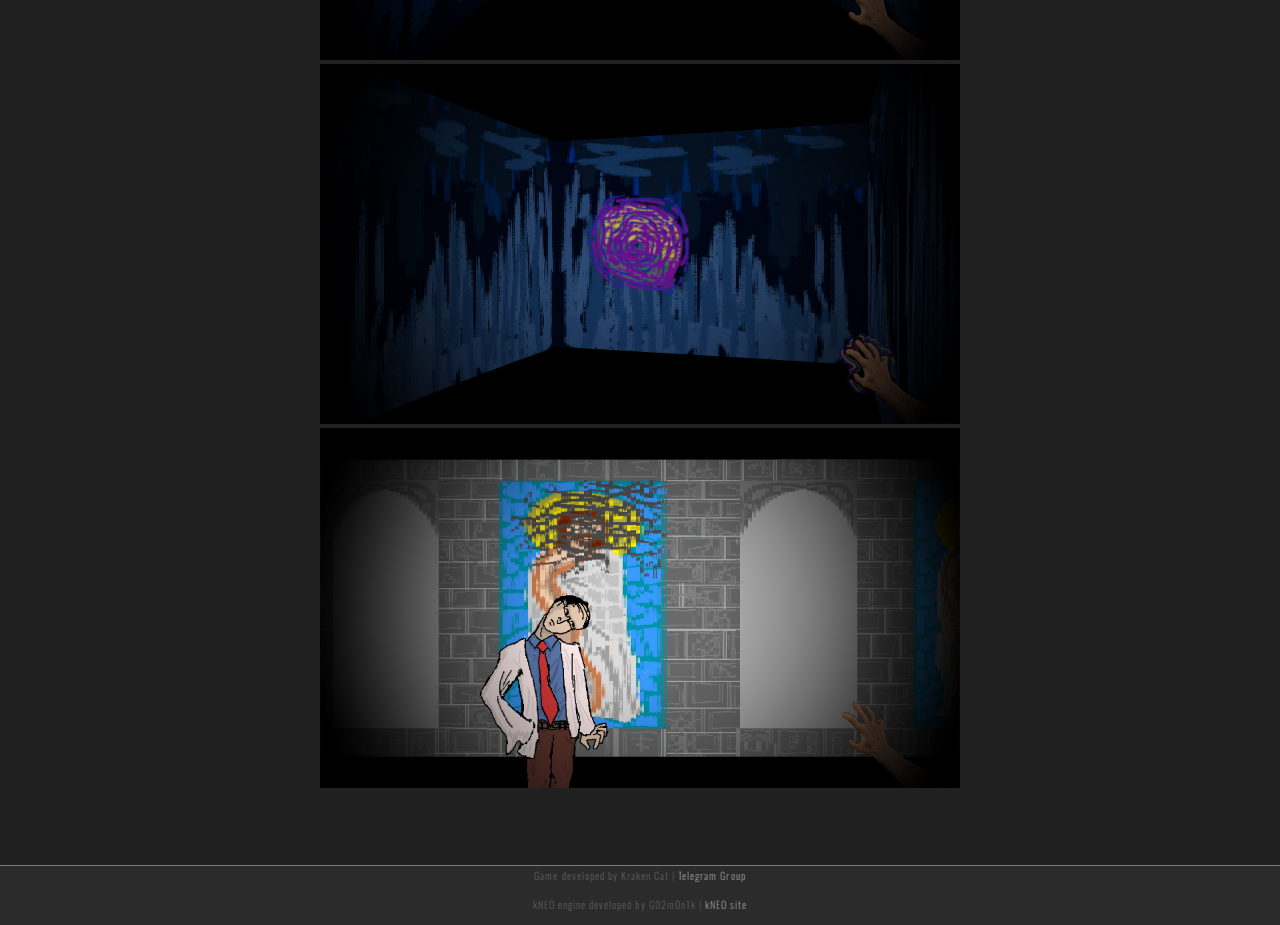
<file: index-en.html>
<!DOCTYPE html>

<head>
	<meta charset="UTF-8" />
	<meta name="description" content="" />
	<title>KNEOPATIA - Official Game Site</title>
	<link rel="shortcut icon" href="./images/logo.png" />
	<link rel="preconnect" href="https://fonts.googleapis.com">
	<link rel="preconnect" href="https://fonts.gstatic.com" crossorigin>
	<link href="https://fonts.googleapis.com/css2?family=Oswald:wght@300&display=swap" rel="stylesheet">
	<link href="style.css" rel="stylesheet" type="text/css" media="all" />

</head>

<body>
<header class="header">
	<div id="header-wrapper" class="container">
		<div id="logo">
			<h1 style="position: relative;">
				<b style="position: absolute; top: -38px; left: 24px;">KNEOPATIA</b>
				<a style="position: absolute; top: -38px; left: 20px;">KNEOPATIA</a>
			</h1>
			<c style="position: absolute; left: 35%;"><a href="index.html" accesskey="3" title="">Русская версия сайта [🇷🇺]</a></c>
		</div>
		<div id="menu">
			<ul>
				<li class="current_page_item"><a href="index-en.html" accesskey="1" title="">Home</a></li>
				<li><a href="team-en.html" accesskey="2" title="">Our team</a></li>
				<li><a href="feedback-en.html" accesskey="3" title="">Link</a></li>
			</ul>
		</div>
	</div>
</header>
<div id="header-featured">
	<div id="banner-wrapper">
		<div id="banner" class="container">
			<h2>K N E O P A T I A</h2>
			<p>2.5D game made on our own engine <strong>kNEO engine</strong> which in turn is written in the Python programming language.</p>
			<p>There are only 6 people working on the game, but they all try to make the game turn out like the old shooters of the 90s, but with a small pinch of horror.</p>
		</div>
	</div>
</div>
<div id="wrapper">
	<div id="featured-wrapper">
		<div id="featured" class="extra2 margin-btm container">
			<div class="main-title">
				<h2>Trailer:</h2>
				<iframe src="https://vk.com/video_ext.php?oid=-224419813&id=456239018&hd=2" width="640" height="360" allow="autoplay; encrypted-media; fullscreen; picture-in-picture;" frameborder="0" allowfullscreen></iframe>
				<h5> </h5>
				<h2><u>GAME AVAILABLE:</u></h2>
				<a href="https://vkplay.ru/play/game/kneopatia/" class="button">VK Play</a>
				<h5> </h5>
				<h5> </h5> </div>
		</div>
		<div class="extra2 container">
			<div class="ebox1">
				<div class="title">
					<h2>Who are you people?</h2> </div>
				<p>We are a small team of enthusiastic developers who really want to develop their own games. People in our team are from different cities in Russia, but that doesn't stop them from creating.</p> </div>
			<div class="ebox2">
				<div class="title">
					<h2>What kind of game is this?</h2> </div>
				<p>This game is a fairly simple horror shooter that is aimed at fans of games from the 90s or early 2000s.</p> </div>
			<div class="ebox3">
				<div class="title">
					<h2>What's that weird engine you're using?</h2> </div>
				<p>kNEO engine is our own 2.5D engine, which was inspired by the 1992 game "Wolfenstein 3D". We won't use it all the time, but we will definitely release some games on it.</p> </div>
			<div class="ebox4">
				<div class="title">
					<h2>What is your objective?</h2> </div>
				<p>We just want to share unusual things with you (players), like weird stylized graphics or unusual gameplay.</p> </div>
		</div>
		<div id="featured" class="extra2 margin-btm container">
			<div class="main-title">
				<h3> </h3>
				<h2>Screenshots:</h2>
				<img src="./images/1.png" alt="Screen 1" width="640" height="360">
				<img src="./images/2.png" alt="Screen 2" width="640" height="360">
				<img src="./images/3.png" alt="Screen 3" width="640" height="360">
				<img src="./images/4.png" alt="Screen 3" width="640" height="360">
				<h3> </h3> </div>
		</div>
	</div>
</div>
<div id="copyright" class="container">
	<p>Game developed by Kraken Cat | <a href="https://t.me/KNEOPATIA_official_group">Telegram Group</a></p>
	<p>kNEO engine developed by G02m0n1k | <a href="https://krakencatdev.github.io/kNEOengine/">kNEO site</a></p>
</div>
</body>
</html>
</file>
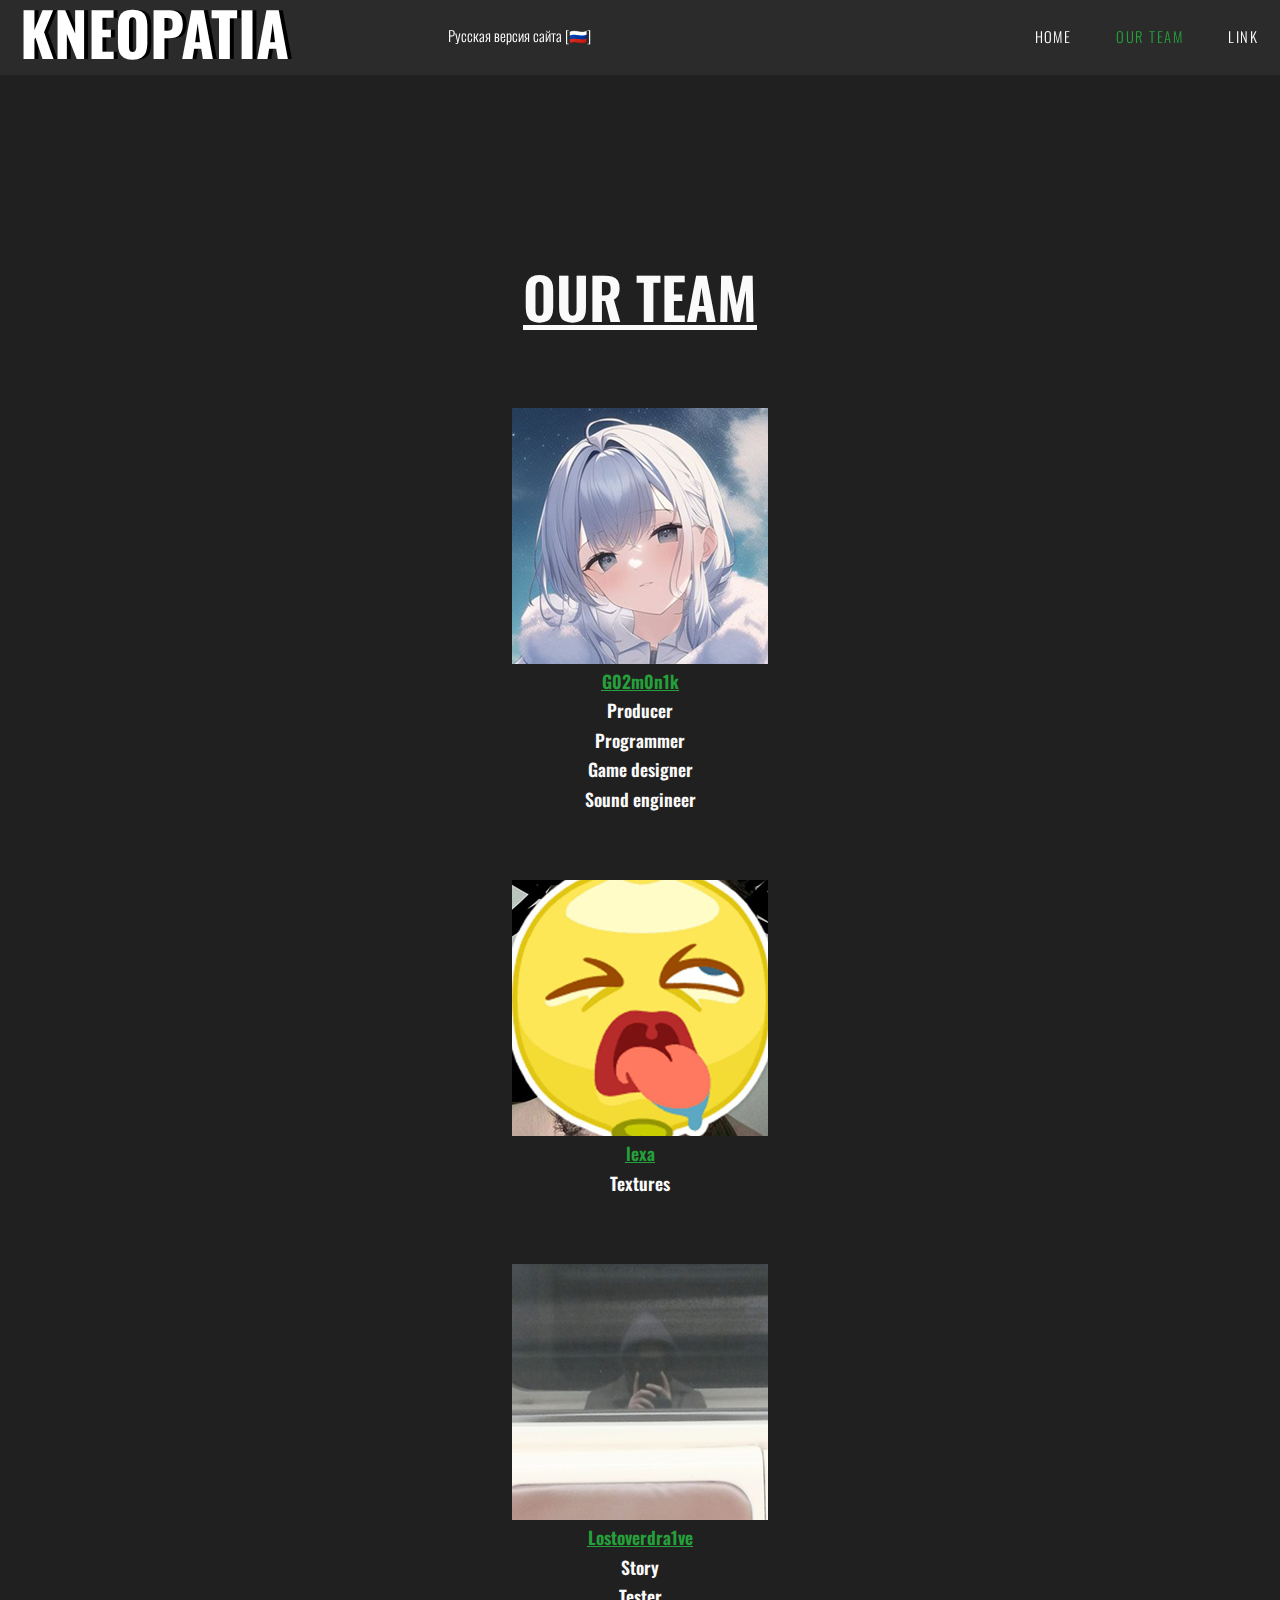
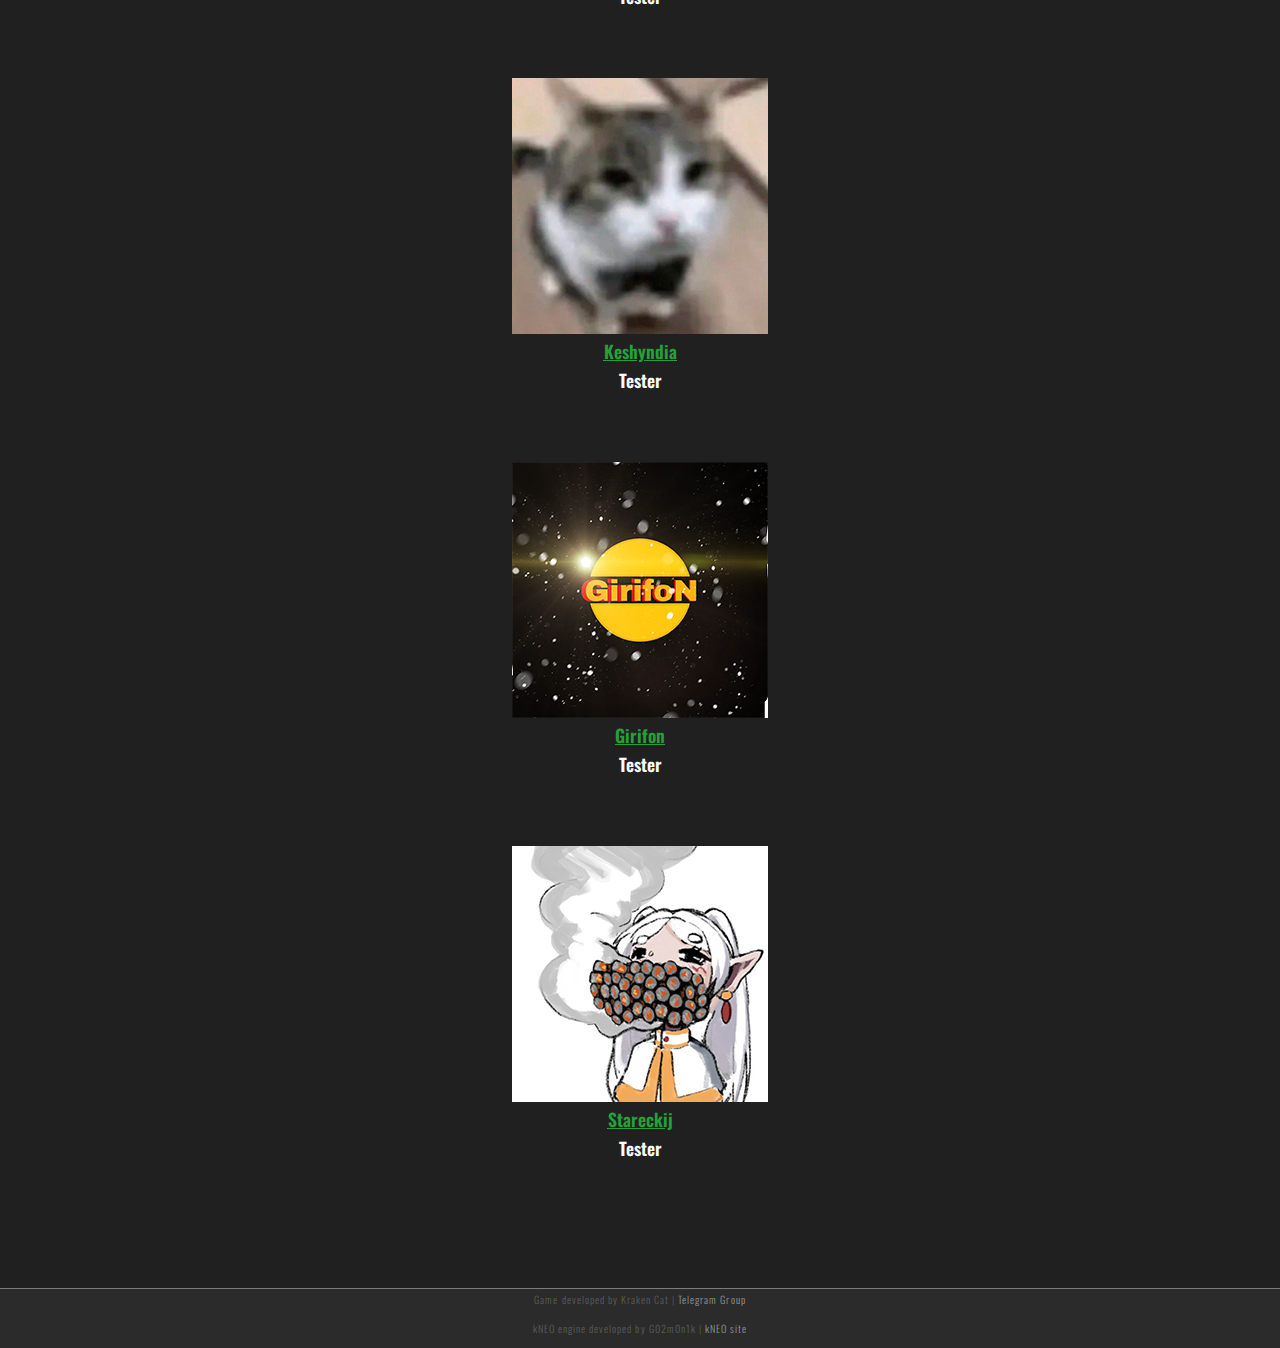
<file: team-en.html>
<!DOCTYPE html>

<head>
	<meta charset="UTF-8" />
	<meta name="description" content="" />
	<title>KNEOPATIA - Official Game Site - Team</title>
	<link rel="shortcut icon" href="./images/logo.png" />
	<link rel="preconnect" href="https://fonts.googleapis.com">
	<link rel="preconnect" href="https://fonts.gstatic.com" crossorigin>
	<link href="https://fonts.googleapis.com/css2?family=Oswald:wght@300&display=swap" rel="stylesheet">
	<link href="style.css" rel="stylesheet" type="text/css" media="all" />

</head>

<body>
<header class="header">
    <div id="header-wrapper" class="container">
        <div id="logo">
            <h1 style="position: relative;">
                <b style="position: absolute; top: -38px; left: 24px;">KNEOPATIA</b>
                <a style="position: absolute; top: -38px; left: 20px;">KNEOPATIA</a>
            </h1>
            <c style="position: absolute; left: 35%;"><a href="team.html" accesskey="3" title="">Русская версия сайта [🇷🇺]</a></c>
        </div>
        <div id="menu">
            <ul>
                <li><a href="index-en.html" accesskey="1" title="">Home</a></li>
                <li class="current_page_item"><a href="team-en.html" accesskey="2" title="">Our team</a></li>
                <li><a href="feedback-en.html" accesskey="3" title="">Link</a></li>
            </ul>
        </div>
    </div>
</header>
<div id="wrapper">
    <div id="featured-wrapper">
        <div id="featured" class="extra2 margin-btm container">
            <h4> </h4>
            <h2><u>OUR TEAM</u></h2>
            <h5> </h5>
            <img src="./images/G02m0n1k.jpg" alt="Screen 1" width="256" height="256">
            <h3><u><a href="https://profile.vkplay.ru/profile/heztqojwga3damjvgi2temjuhe2tony">G02m0n1k</a></u></h3>
            <h3>Producer</h3>
            <h3>Programmer</h3>
            <h3>Game designer</h3>
            <h3>Sound engineer</h3>
            <h5> </h5>
            <img src="./images/lexa.jpg" alt="Screen 1" width="256" height="256">
            <h3><u><a href="https://t.me/lexagolub">lexa</a></u></h3>
            <h3>Textures</h3>
            <h5> </h5>
            <img src="./images/Lostoverdra1ve.jpg" alt="Screen 1" width="256" height="256">
            <h3><u><a href="https://steamcommunity.com/profiles/76561199419909156">Lostoverdra1ve</a></u></h3>
            <h3>Story</h3>
            <h3>Tester</h3>
            <h5> </h5>
            <img src="./images/Keshyndia.jpg" alt="Screen 1" width="256" height="256">
            <h3><u><a href="https://steamcommunity.com/profiles/76561199507575387">Keshyndia</a></u></h3>
            <h3>Tester</h3>
            <h5> </h5>
            <img src="./images/Girifon.jpg" alt="Screen 1" width="256" height="256">
            <h3><u><a href="https://t.me/Girifon_Y">Girifon</a></u></h3>
            <h3>Tester</h3>
	    <h5> </h5>
            <img src="./images/Stareckij.jpg" alt="" width="256" height="256">
            <h3><u><a href="https://steamcommunity.com/profiles/76561199099481857">Stareckij</a></u></h3>
            <h3>Tester</h3>
            <h5> </h5>
            <h5> </h5>
        </div>
    </div>
</div>
<div id="copyright" class="container">
    <p>Game developed by Kraken Cat | <a href="https://t.me/KNEOPATIA_official_group">Telegram Group</a></p>
    <p>kNEO engine developed by G02m0n1k | <a href="https://krakencatdev.github.io/kNEOengine/">kNEO site</a></p>
</div>
</body>
</html>
</file>
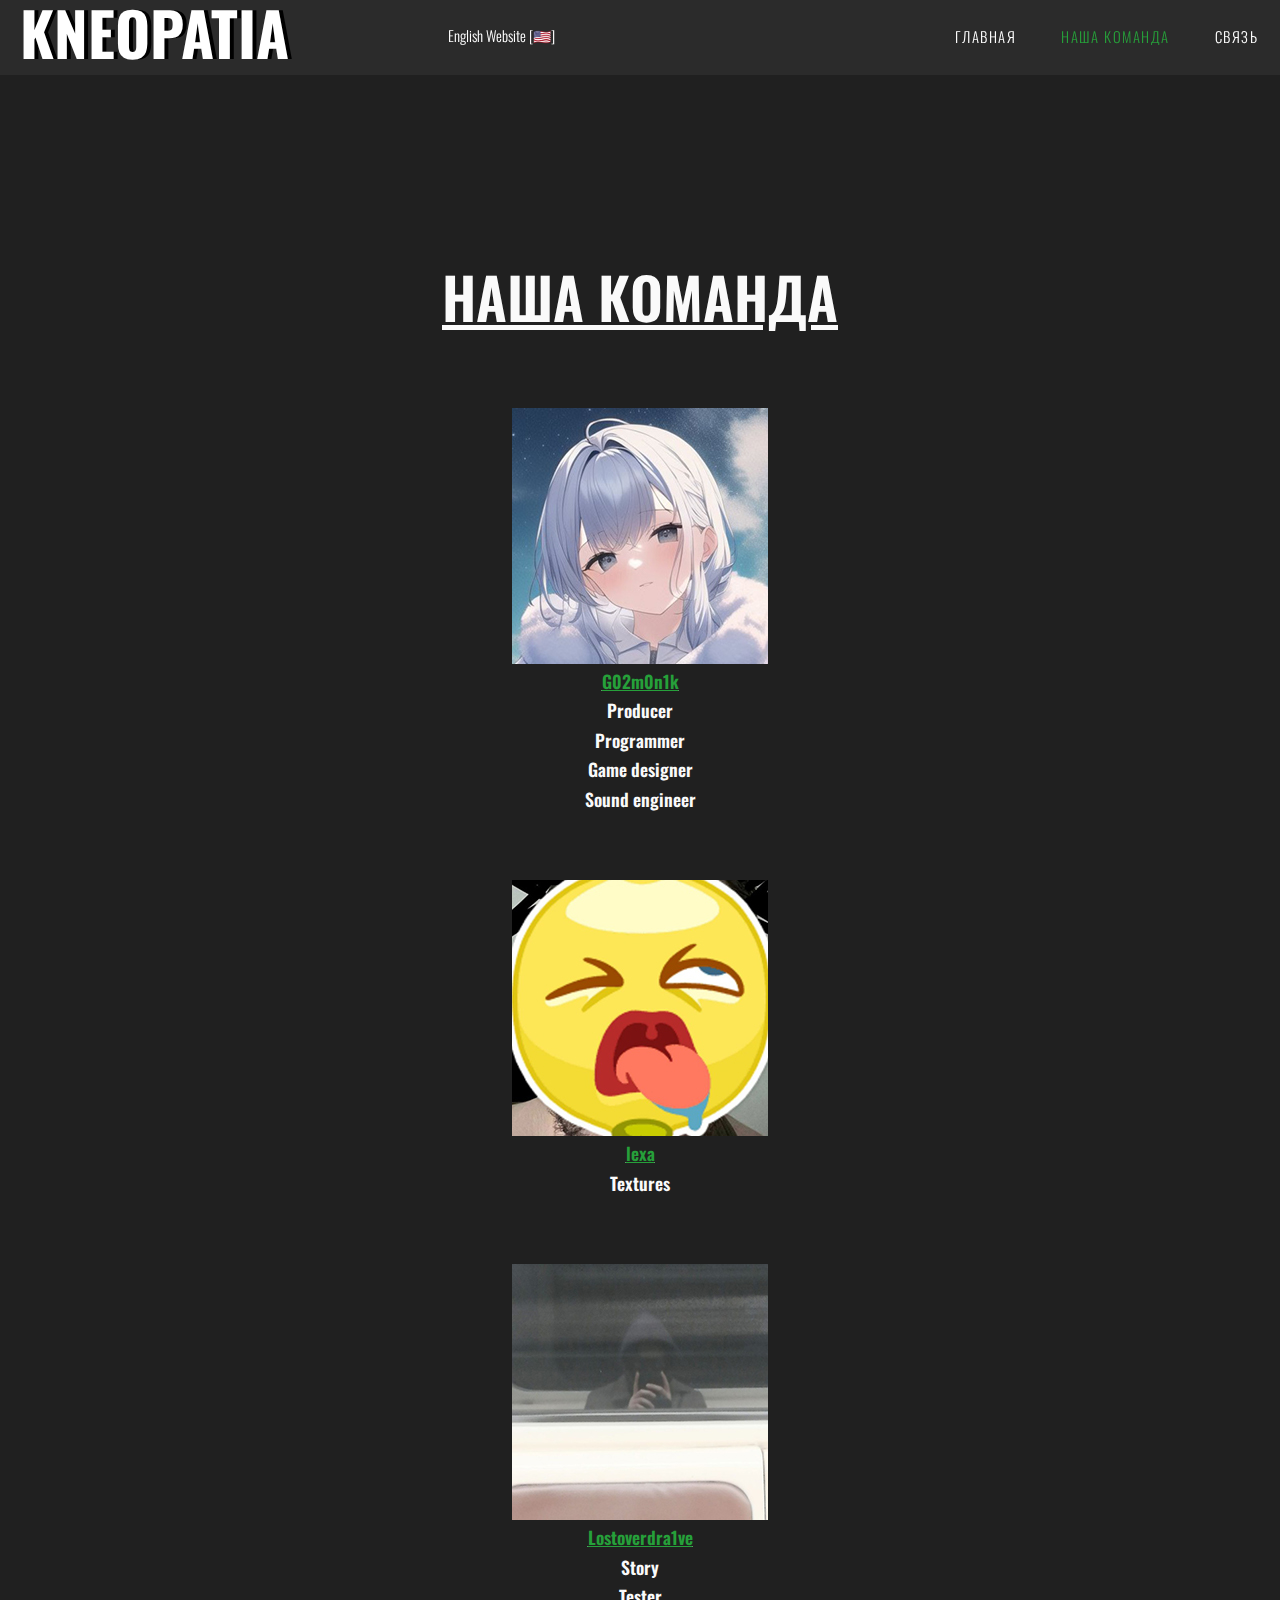
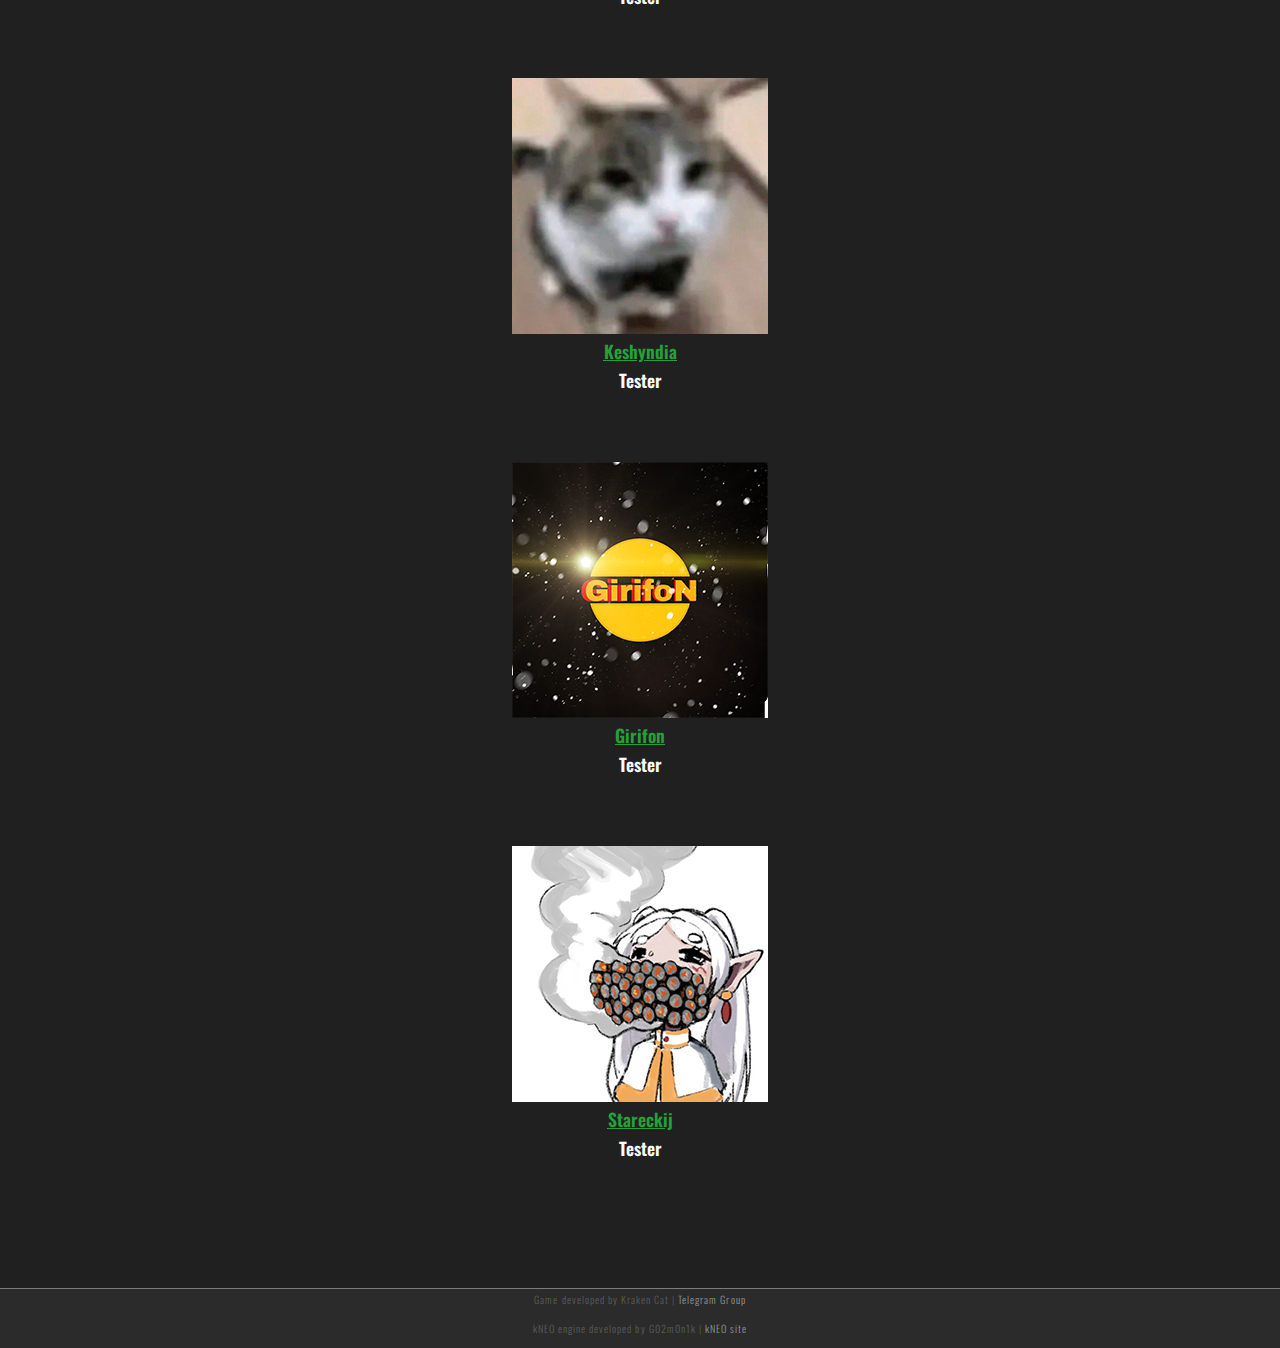
<file: team.html>
<!DOCTYPE html>

<head>
	<meta charset="UTF-8" />
	<meta name="description" content="" />
	<title>KNEOPATIA - Официальный сайт игры - Наша команда</title>
	<link rel="shortcut icon" href="./images/logo.png" />
	<link rel="preconnect" href="https://fonts.googleapis.com">
	<link rel="preconnect" href="https://fonts.gstatic.com" crossorigin>
	<link href="https://fonts.googleapis.com/css2?family=Oswald:wght@300&display=swap" rel="stylesheet">
	<link href="style.css" rel="stylesheet" type="text/css" media="all" />

</head>

<body>
<header class="header">
    <div id="header-wrapper" class="container">
        <div id="logo">
            <h1 style="position: relative;">
                <b style="position: absolute; top: -38px; left: 24px;">KNEOPATIA</b>
                <a style="position: absolute; top: -38px; left: 20px;">KNEOPATIA</a>
            </h1>
            <c style="position: absolute; left: 35%;"><a href="team-en.html" accesskey="3" title="">English Website [🇺🇸]</a></c>
        </div>
        <div id="menu">
            <ul>
                <li><a href="index.html" accesskey="1" title="">Главная</a></li>
                <li class="current_page_item"><a href="team.html" accesskey="2" title="">Наша команда</a></li>
                <li><a href="feedback.html" accesskey="3" title="">Связь</a></li>
            </ul>
        </div>
    </div>
</header>
<div id="wrapper">
    <div id="featured-wrapper">
        <div id="featured" class="extra2 margin-btm container">
            <h4> </h4>
            <h2><u>НАША КОМАНДА</u></h2>
            <h5> </h5>
            <img src="./images/G02m0n1k.jpg" alt="" width="256" height="256">
            <h3><u><a href="https://profile.vkplay.ru/profile/heztqojwga3damjvgi2temjuhe2tony">G02m0n1k</a></u></h3>
            <h3>Producer</h3>
            <h3>Programmer</h3>
            <h3>Game designer</h3>
            <h3>Sound engineer</h3>
            <h5> </h5>
            <img src="./images/lexa.jpg" alt="" width="256" height="256">
            <h3><u><a href="https://t.me/lexagolub">lexa</a></u></h3>
            <h3>Textures</h3>
            <h5> </h5>
            <img src="./images/Lostoverdra1ve.jpg" alt="" width="256" height="256">
            <h3><u><a href="https://steamcommunity.com/profiles/76561199419909156">Lostoverdra1ve</a></u></h3>
            <h3>Story</h3>
            <h3>Tester</h3>
            <h5> </h5>
            <img src="./images/Keshyndia.jpg" alt="" width="256" height="256">
            <h3><u><a href="https://steamcommunity.com/profiles/76561199507575387">Keshyndia</a></u></h3>
            <h3>Tester</h3>
            <h5> </h5>
            <img src="./images/Girifon.jpg" alt="" width="256" height="256">
            <h3><u><a href="https://t.me/Girifon_Y">Girifon</a></u></h3>
            <h3>Tester</h3>
	    <h5> </h5>
            <img src="./images/Stareckij.jpg" alt="" width="256" height="256">
            <h3><u><a href="https://steamcommunity.com/profiles/76561199099481857">Stareckij</a></u></h3>
            <h3>Tester</h3>
            <h5> </h5>
            <h5> </h5>
        </div>
    </div>
</div>
<div id="copyright" class="container">
    <p>Game developed by Kraken Cat | <a href="https://t.me/KNEOPATIA_official_group">Telegram Group</a></p>
    <p>kNEO engine developed by G02m0n1k | <a href="https://krakencatdev.github.io/kNEOengine/">kNEO site</a></p>
</div>
</body>
</html>
</file>
<file: style.css>
html, body
{
	width: 100%;
	height: 100%;
}

body
{
	margin: 0px;
	padding: 0px;
	background: #2b2b2b;
	font-family: 'Oswald', sans-serif;
	font-size: 11pt;
	font-weight: 300;
	color: #8b8b8b
}

u
{
    text-decoration: underline;
} 

h1, h2, h3
{
	margin: 0;
	padding: 0;
	font-weight: 600;
	color: #fafafa;
}

p, ol, ul
{
	margin-top: 0;
}

ol, ul
{
	padding: 0;
	list-style: none;
}

p
{
	line-height: 180%;
}

a
{
	color: #26a03a;
}

a:hover
{
	text-decoration: none;
}

.container
{
	margin: 0px auto;
	width: 100%;
}

/*********************************************************************************/
/* Image Style                                                                   */
/*********************************************************************************/

	.image
{
	display: inline-block;
}

.image img
{
	display: block;
	width: 100%;
}

.image-full
{
	display: block;
	width: 100%;
	margin: 0 0 2em 0;
}

.image-left
{
	float: left;
	margin: 0 2em 2em 0;
}

.image-centered
{
	display: block;
	margin: 0 0 2em 0;
}

.image-centered img
{
	margin: 0 auto;
	width: auto;
}

/*********************************************************************************/
/* List Styles                                                                   */
/*********************************************************************************/

	ul.style1
{
	margin: 0;
	padding: 0em 0em 0em 0em;
	overflow: hidden;
	list-style: none;
	color: #6c6c6c
}

ul.style1 li
{
	overflow: hidden;
	display: block;
	padding: 2.80em 0em;
	border-top: 1px solid #D1CFCE;
}

ul.style1 li:first-child
{
	padding-top: 0;
	border-top: none;
}

ul.style1 .image-left
{
	margin-bottom: 0;
}

ul.style1 h3
{
	padding: 1.2em 0em 1em 0em;
	letter-spacing: 0.10em;
	text-transform: uppercase;
	font-size: 1.2em;
	font-weight: 600;
	color: #454445;
}

ul.style1 a
{
	text-decoration: none;
	color: #525252;
}

ul.style1 a:hover
{
	text-decoration: underline;
	color: #525252;
}

ul.style2
{
	margin: 0;
	padding-top: 1em;
	list-style: none;
}

ul.style2 li
{
	border-top: solid 1px #E5E5E5;
	padding: 0.80em 0 0.80em 0;
	font-family: 0.80em;
}

ul.style2 li:before
{
	display: inline-block;
	padding: 4px;
	background: #DB3256;
}

ul.style2 a
{
	display: inline-block;
	margin-left: 1em;
}

ul.style2 li:first-child
{
	border-top: 0;
	padding-top: 0;
}

ul.style2 .icon
{
	color: #FFF;
}

ul.style3
{
	margin: 0;
	padding-top: 1em;
	list-style: none;
}

ul.style3 li
{
	border-top: solid 1px rgba(255, 255, 255, 0.2);
	padding: 1em 0 1em 0;
	font-family: 0.80em;
}

ul.style3 li:before
{
	display: inline-block;
	padding: 4px;
	background: #FFF;
}

ul.style3 a
{
	display: inline-block;
	margin-left: 1em;
	font-size: 1em !important;
	color: #FFF;
}

ul.style3 li:first-child
{
	border-top: 0;
	padding-top: 0;
}

ul.style3 .icon
{
	color: #DB3256;
}

/*********************************************************************************/
/* Button Style                                                                  */
/*********************************************************************************/

	.button
{
	display: inline-block;
	padding: 1.3em 3em;
	background: #0572ee;
	-moz-transition: opacity 0.25s ease-in-out;
	-webkit-transition: opacity 0.25s ease-in-out;
	-o-transition: opacity 0.25s ease-in-out;
	-ms-transition: opacity 0.25s ease-in-out;
	transition: opacity 0.25s ease-in-out;
	letter-spacing: 0.20em;
	text-decoration: none;
	text-transform: uppercase;
	font-weight: 600;
	color: #FFF;
}

.button:hover
{
	background: #101680;
}

.button-big
{
	padding: 1.6em 4em;
	font-size: 1.4em;
	font-weight: 900;
}

/*********************************************************************************/
/* Heading Titles                                                                */
/*********************************************************************************/

	.title
{
	margin-bottom: 3em;
}

.title h2
{
	font-weight: 450;
	font-size: 2.6em;
	color: #b4b4b4;
}

.title .byline
{
	letter-spacing: 0.15em;
	text-transform: uppercase;
	font-weight: 400;
	font-size: 1.1em;
	color: #808080;
}

/*********************************************************************************/
/* Header                                                                        */
/*********************************************************************************/
	
#header-wrapper
{
	background: #2b2b2b;
	position: fixed;
	height: 75px;
	width: 100%;
}

#header
{
	position: relative;
	height: 100px;
}

/*********************************************************************************/
/* Logo                                                                          */
/*********************************************************************************/

#logo
{
	position: fixed;
	top: 25px;
	width: 100%;
}

#logo h1
{
	display: block;
	font-size: 4.1em;
	font-weight: 700;
	color: #161616;
	padding-right: 0.50em;
	border-right: 1px solid rgba(255, 255, 255, 0.1);
}

#logo a
{
	text-decoration: none;
	color: #FFF;
}

#logo b
{
	text-decoration: none;
	color: #000000;
}

#c
{
	font-size: 2.4em;
	font-weight: 300;
	color: #c5c5c5;
}

#logo .fa
{
	color: #26a03a;
}

#logo .fa:after
{
	position: absolute;
	display: inline-block;
	padding-right: 2em;
}

/*********************************************************************************/
/* Menu                                                                          */
/*********************************************************************************/

#menu
{
	position: fixed;
	right: 0;
	top: 0.8em;
}

#menu ul
{
	display: inline-block;
}

#menu li
{
	display: block;
	float: left;
	text-align: center;
}

#menu li a, #menu li span
{
	display: inline-block;
	margin-left: 1px;
	padding: 1em 1.5em 0em 1.5em;
	letter-spacing: 0.10em;
	text-decoration: none;
	font-size: 1em;
	text-transform: uppercase;
	outline: 0;
	color: #FFF;
}

#menu .current_page_item a
{
	color: #26a03a;
}

/*********************************************************************************/
/* Banner                                                                        */
/*********************************************************************************/
	

#header-featured
{
	padding: 12.2em 0em;
	background-image: url(images/banner.png);
	background-position: center;
	background-size: cover;
}

#banner
{
	overflow: hidden;
	width: 100%;
	height: 500px;
	text-align: center;
	color: rgba(255,255,255,.7);
	font-size: 1.3em;
}

#banner a
{
	color: rgba(255,255,255,.9);
}

#banner h2
{
	padding-bottom: 1.05em;
	font-weight: 900;
	font-size: 3.3em;
	color: #27ac1b;
}

#banner .button
{
	margin-top: 2em;
	background: #1b33b9;
}

#banner strong
{
	color: #ffffff;
}

#banner p
{
	padding-bottom: 0.20em;
	color: #d4d4d4;
}

#banner span
{
	display: block;
	padding-top: 0.20em;
	text-transform: uppercase;
	font-size: 1.2em;
	color: #a2a2a2;
}

/*********************************************************************************/
/* Page                                                                          */
/*********************************************************************************/

#wrapper
{
	background: #202020;
}

#page
{
	overflow: hidden;
	padding: 6em 0em;
	border-bottom: 2px solid #202020;
	text-align: center;
}

#page .button
{
	margin-top: 2em;
}

/*********************************************************************************/
/* Content                                                                       */
/*********************************************************************************/

#content
{
	padding: 0em 7em;
}

/*********************************************************************************/
/* Sidebar                                                                       */
/*********************************************************************************/

	#sidebar
{
	float: right;
	width: 450px;
}

#stwo-col
{
	margin-top: 2em;
}

#stwo-col h2
{
	display: block;
	padding-bottom: 1.5em;
	letter-spacing: 0.10em;
	text-transform: uppercase;
	font-size: 1.2em;
	font-weight: 600;
	color: #3f3f3f;
}

#stwo-col .sbox1
{
	float: left;
	width: 210px;
}

#stwo-col .sbox2
{
	float: right;
	width: 210px;
}

/*********************************************************************************/
/* Copyright                                                                     */
/*********************************************************************************/

#copyright
{
	overflow: hidden;
	padding: 0.10em 0em 0em 0em;
	border-top: 1px solid rgb(124, 124, 124);
}

#copyright p
{
	letter-spacing: 0.10em;
	text-align: center;
	font-size: 0.70em;
	color: rgba(212, 212, 212, 0.3);
}

#copyright a
{
	text-decoration: none;
	color: rgba(221, 221, 221, 0.6);
}

/*********************************************************************************/
/* Featured                                                                      */
/*********************************************************************************/

#featured-wrapper
{
	overflow: hidden;
	padding: 1em 0em;
	background: #202020;
	text-align: center;
}

#featured
{
	overflow: hidden;
}

#featured h4
{
	font-size: 1em;
	margin-bottom: 15em;
	overflow: hidden;
}

#featured h5
{
	font-size: 1em;
	margin-bottom: 3em;
	overflow: hidden;
}

#featured .main-title
{
	margin-bottom: 4em;
}

#featured h2
{
	font-size: 3.9em;
	text-align: center;
	margin-bottom: 0.2em;
}

#featured h3
{
	font-size: 1.2em;
	margin-bottom: 0.2em;
}

#featured .main-title .byline
{
	font-size: 2em;
}

#featured-wrapper .fa
{
	display: inline-block;
	margin-bottom: 1em;
	width: 3em;
	height: 3em;
	line-height: 3em;
	font-size: 4em;
	color: #26a03a;
	border: 1px solid #164d1d;
	border-radius: 50%;
}

#slider-wrapper
{
	padding: 6em 0em;
	background: #DB3256;
}

#slider
{
	margin: 0em auto 0em auto;
	width: 1200px;
	position: relative;
}

#slider .viewer
{
	width: 1000px;
	height: 375px;
	margin: 0 auto;
	overflow: hidden;
}

#slider .viewer .reel
{
	display: none;
	height: 375px;
}

#slider .viewer .reel .slide
{
	position: relative;
	width: 1000px;
	height: 375px;
}

#slider .viewer .reel h2
{
	position: absolute;
	top: 130px;
	left: 0;
	width: 1200px;
	height: 80px;
	line-height: 80px;
	background: #111111;
	text-align: center;
	opacity: 0.85;
	font-weight: normal;
	color: #ffffff;
	font-size: 2.25em;
}

#slider .viewer .reel p
{
	position: absolute;
	top: 210px;
	left: 0;
	width: 1200px;
	height: 40px;
	line-height: 40px;
	background: #26a03a;
	text-align: center;
	opacity: 0.85;
	font-weight: normal;
	color: #ffffff;
	font-size: 1.1em;
}

#slider .icon
{
	font-size: 4em;
	color: #FFF;
}

#slider .previous-button
{
	position: absolute;
	top: 150px;
	left: 0;
}

#slider .next-button
{
	position: absolute;
	top: 150px;
	right: 0;
}

#slider .indicator
{
	margin: 30px auto 0 auto;
}

#slider .indicator ul
{
	list-style: none;
	padding: 0;
	margin: 0;
	text-align: center;
}

#slider .indicator ul li
{
	display: inline-block;
	width: 12px;
	height: 12px;
	text-indent: -9999em;
	background: #c8c8c8;
	margin: 0 2px 0 2px;
	border-radius: 8px;
	border-bottom: solid 1px #ffffff;
	border-top: solid 1px #909090;
}

#slider .indicator ul li.active
{
	background: #505050;
	border-top: solid 1px #505050;
}

/*********************************************************************************/
/* Footer                                                                        */
/*********************************************************************************/


#extra
{
	overflow: hidden;
	margin: 5em auto 2em auto;
	padding: 2em 0em 2em 0em;
	background: #ECECEC;
}

#extra h2
{
	margin: 0em;
	padding: 0em;
	font-weight: 400;
	font-size: 2.4em;
	color: #c4c4c4;
}

#extra span
{
	display: block;
	padding-top: 0.30em;
	text-transform: uppercase;
	font-size: 1.25em;
	color: #dfdfdf;
}

.extra2 .button
{
	margin-top: 2em;
}

.extra2 .title h2
{
	font-size: 2em;
}

.extra2 .title .byline
{
	font-size: 0.90em;
}

.extra2 .ebox1,
.extra2 .ebox2,
.extra2 .ebox3
{
	width: 100%;
}

.extra2  .ebox1
{
	text-align: center;
	margin-bottom: 4em;
}

.extra2  .ebox1 p
{
	width: 60% content-box;
	font-size: 1.1em;
	text-align: center;
	margin-bottom: 4em;
}

.extra2 .ebox2
{
	text-align: center;
	margin-bottom: 4em;
}

.extra2  .ebox2 p
{
	width: 60% content-box;
	font-size: 1.1em;
	text-align: center;
	margin-bottom: 4em;
}

.extra2  .ebox3
{
	text-align: center;
	margin-bottom: 4em;
}

.extra2  .ebox3 p
{
	width: 60% content-box;
	font-size: 1.1em;
	text-align: center;
	margin-bottom: 4em;
}

.extra2 .ebox4
{
	text-align: center;
	margin-bottom: 4em;
}

.extra2  .ebox4 p
{
	width: 60% content-box;
	font-size: 1.1em;
	text-align: center;
	margin-bottom: 4em;
}
</file>
